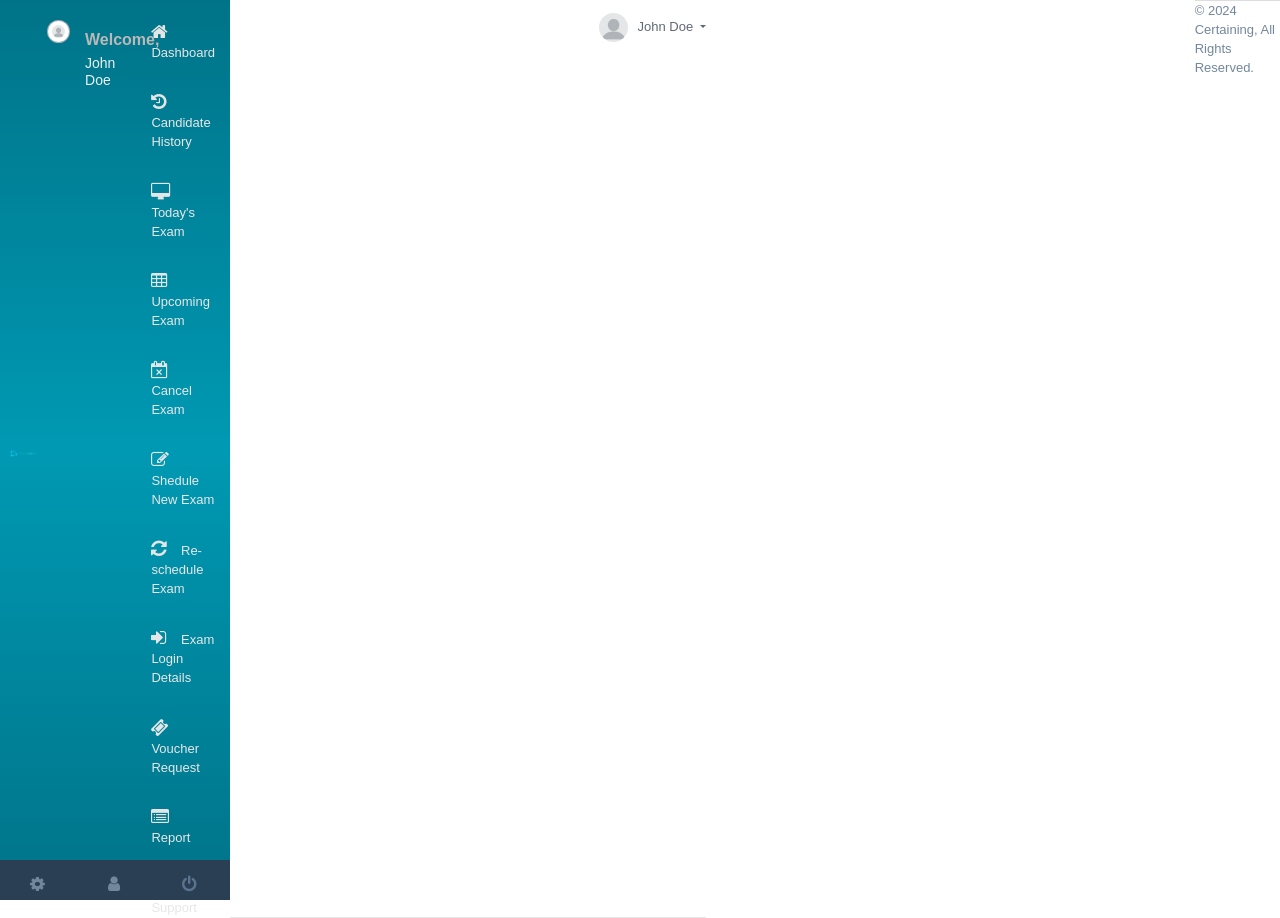
<file: index.html>
<!DOCTYPE html>
<html lang="en">
<head>
    <meta http-equiv="Content-Type" content="text/html; charset=UTF-8">
    <!-- Meta, title, CSS, favicons, etc. -->
    <meta charset="utf-8">
    <meta http-equiv="X-UA-Compatible" content="IE=edge">
    <meta name="viewport" content="width=device-width, initial-scale=1">
    <link rel="icon" href="images/favicon.ico" type="image/ico" />

    <title>Dashboard Central Panel</title>

    <!-- Bootstrap CSS -->
    <link rel="stylesheet" href="https://stackpath.bootstrapcdn.com/bootstrap/4.3.1/css/bootstrap.min.css" integrity="sha384-ggOyR0iXCbMQv3Xipma34MD+dH/1fQ784/j6cY/iJTQUOhcWr7x9JvoRxT2MZw1T" crossorigin="anonymous">
    <!-- Font Awesome -->
    <link href="https://maxcdn.bootstrapcdn.com/font-awesome/4.6.3/css/font-awesome.min.css" rel="stylesheet" integrity="sha384-T8Gy5hrqNKT+hzMclPo118YTQO6cYprQmhrYwIiQ/3axmI1hQomh7Ud2hPOy8SP1" crossorigin="anonymous">

    <!-- <link href="/vendors/font-awesome/css/font-awesome.min.css" rel="stylesheet"> -->
    <!-- NProgress -->
    <!-- <link href="../vendors/nprogress/nprogress.css" rel="stylesheet"> -->
    <!-- iCheck -->
    <!-- <link href="../vendors/iCheck/skins/flat/green.css" rel="stylesheet"> -->
    <!-- bootstrap-progressbar -->
    <!-- <link href="../vendors/bootstrap-progressbar/css/bootstrap-progressbar-3.3.4.min.css" rel="stylesheet"> -->
    <!-- JQVMap -->
    <!-- <link href="../vendors/jqvmap/dist/jqvmap.min.css" rel="stylesheet"/> -->
    <!-- bootstrap-daterangepicker -->
    <!-- <link href="../vendors/bootstrap-daterangepicker/daterangepicker.css" rel="stylesheet"> -->
    <!-- Custom Theme Style -->
    <!-- <link href="/build/css/custom.min.css" rel="stylesheet"> -->
    <!-- <link rel="stylesheet" href="/scss/custom.scss"> -->
    <!-- <link rel="stylesheet" href="/build/css/123.css"> -->
    <link rel="stylesheet" href="/asset/css/1234.css">
    <!-- <link rel="stylesheet" href="/build/css/custom.min.css"> -->
</head>

<body class="nav-md">
    <div class="container body">
        <div class="main_container">
            <div class="col-md-3 left_col">
                <div class="left_col scroll-view">
                    <div class="navbar nav_title" style="border: 0;">
                        <a href="index.html" class="site_title"><img src="/asset/img/Logo1 (2).png" width="90%" alt="" srcset=""> </a>
                    </div>

                    <div class="clearfix"></div>


                    <div class="profile clearfix">
                        <div class="profile_pic">
                            <img src="/asset/img/profile.webp" alt="..." class="img-circle profile_img">
                        </div>
                        <div class="profile_info">
                            <span>Welcome,</span>
                            <h2>John Doe</h2>
                        </div>
                    </div>
                    <br />
                    <div id="sidebar-menu" class="main_menu_side hidden-print main_menu">
                        <div class="menu_section">
                            <!-- <h3>General</h3> -->
                            <ul class="nav side-menu">
                                <li>
                                    <a href="/dashboard.html">
                                        <i class="fa fa-home"></i> Dashboard
                                    </a>
                                    <!-- <ul class="nav child_menu">
                                      <li><a href="index.html">Dashboard</a></li>
                                      <li><a href="index2.html">Dashboard2</a></li>
                                      <li><a href="index3.html">Dashboard3</a></li>
                                    </ul> -->
                                </li>
                                <li>
                                    <a href="/candidate-history.html">
                                        <i class="fa fa-history" aria-hidden="true"></i>
                                        Candidate History
                                    </a>
                                    <!-- <ul class="nav child_menu">
                                      <li><a href="form.html">General Form</a></li>
                                      <li><a href="form_advanced.html">Advanced Components</a></li>
                                      <li><a href="form_validation.html">Form Validation</a></li>
                                      <li><a href="form_wizards.html">Form Wizard</a></li>
                                      <li><a href="form_upload.html">Form Upload</a></li>
                                      <li><a href="form_buttons.html">Form Buttons</a></li>
                                    </ul> -->
                                </li>
                                <li>
                                    <a href="today-exam.html"><i class="fa fa-desktop"></i> Today's Exam </a>
                                </li>
                                <li>
                                    <a href="upcoming-exam.html"><i class="fa fa-table"></i> Upcoming Exam </a>
                                    <!-- <ul class="nav child_menu">
                                      <li><a href="tables.html">Tables</a></li>
                                      <li><a href="tables_dynamic.html">Table Dynamic</a></li>
                                    </ul> -->
                                </li>
                                <li>
                                    <a href="cancel-exam.html">
                                        <i class="fa fa-calendar-times-o" aria-hidden="true"></i> Cancel Exam
                                    </a>

                                </li>
                                <li>
                                    <a href="#">
                                        <i class="fa fa-edit"></i> Shedule New Exam
                                    </a>

                                </li>
                                <li>
                                    <a href="/reschedule-exam.html">
                                        <i class="fa fa-refresh" aria-hidden="true"></i> Re-schedule Exam
                                    </a>

                                </li>
                                <li>
                                    <a href="#">
                                        <i class="fa fa-sign-in" aria-hidden="true"></i> Exam Login Details
                                    </a>

                                </li>
                                <li>
                                    <a href="#">
                                        <i class="fa fa-ticket" aria-hidden="true"></i> Voucher Request
                                    </a>

                                </li>
                                <li>
                                    <a href="#">
                                        <i class="fa fa-list-alt" aria-hidden="true"></i> Report
                                    </a>

                                </li>
                                <li>
                                    <a href="#">
                                        <i class="fa fa-phone" aria-hidden="true"></i>
                                        Support
                                    </a>

                                </li>
                                <li>
                                    <a href="#">
                                        <i class="fa fa-check" aria-hidden="true"></i> Seat Availability
                                    </a>

                                </li>
                            </ul>
                        </div>

                    </div>



                    <div class="sidebar-footer hidden-small">
                        <a data-toggle="tooltip" data-placement="top" title="Settings">
                            <i class="fa fa-cog" aria-hidden="true"></i>
                        </a>
                        <a data-toggle="tooltip" data-placement="top" title="FullScreen">
                            <i class="fa fa-user" aria-hidden="true"></i>
                        </a>
                        <!-- <a data-toggle="tooltip" data-placement="top" title="Lock">
                          <span class="glyphicon glyphicon-eye-close" aria-hidden="true"></span>
                        </a> -->
                        <a data-toggle="tooltip" data-placement="top" title="Logout" href="login.html">
                            <i class="fa fa-power-off" aria-hidden="true"></i>
                        </a>
                    </div>

                </div>
            </div>
            <div class="top_nav">
                <div class="nav_menu">
                    <div class="nav toggle">
                        <a id="menu_toggle"><i class="fa fa-bars"></i></a>
                    </div>
                    <nav class="nav navbar-nav">
                        <ul class=" navbar-right">
                            <li class="nav-item dropdown open" style="padding-left: 15px;">
                                <a href="javascript:;" class="user-profile dropdown-toggle" aria-haspopup="true" id="navbarDropdown" data-toggle="dropdown" aria-expanded="false">
                                    <img src="/asset/img/profile.webp" alt="">John Doe
                                </a>


                                <!----yaha tak katam hoo gya--->
                                <div class="dropdown-menu dropdown-usermenu pull-right" aria-labelledby="navbarDropdown">
                                    <a class="dropdown-item" href="javascript:;"> Profile</a>
                                    <!-- <a class="dropdown-item"  href="javascript:;">
                                      <span class="badge bg-red pull-right">50%</span>
                                      <span>Settings</span>
                                    </a> -->
                                    <a class="dropdown-item" href="javascript:;">Support</a>
                                    <a class="dropdown-item" href="login.html"><i class="fa fa-sign-out pull-right"></i> Log Out</a>
                                </div>
                            </li>


                        </ul>
                    </nav>
                </div>
            </div>



            <div class="right_col" role="main" style="min-height: 102vh;">
            </div>
            <!-- /page content -->
            <!-- footer content -->
            <footer>
                <div class="pull-right">
                    © 2024 Certaining, All Rights Reserved.
                </div>
                <div class="clearfix"></div>
            </footer>
            <!-- /footer content -->
        </div>
    </div>

    <!-- jQuery -->
    <!-- <script src="/vendors/jquery/dist/jquery.min.js"></script> -->
    <script src="https://cdn.jsdelivr.net/npm/jquery@3/dist/jquery.min.js"></script>
    <!-- Bootstrap -->
    <!-- <script src="/vendors/bootstrap/dist/js/bootstrap.bundle.min.js"></script> -->
    <script src="https://cdn.jsdelivr.net/npm/bootstrap@4/dist/js/bootstrap.bundle.min.js"></script>

    <!-- Custom Theme Scripts -->
    <!-- <script src="/build/js/custom.min.js"></script> -->

    <script src="/asset/js/my.js"></script>

</body>
</html>
</file>
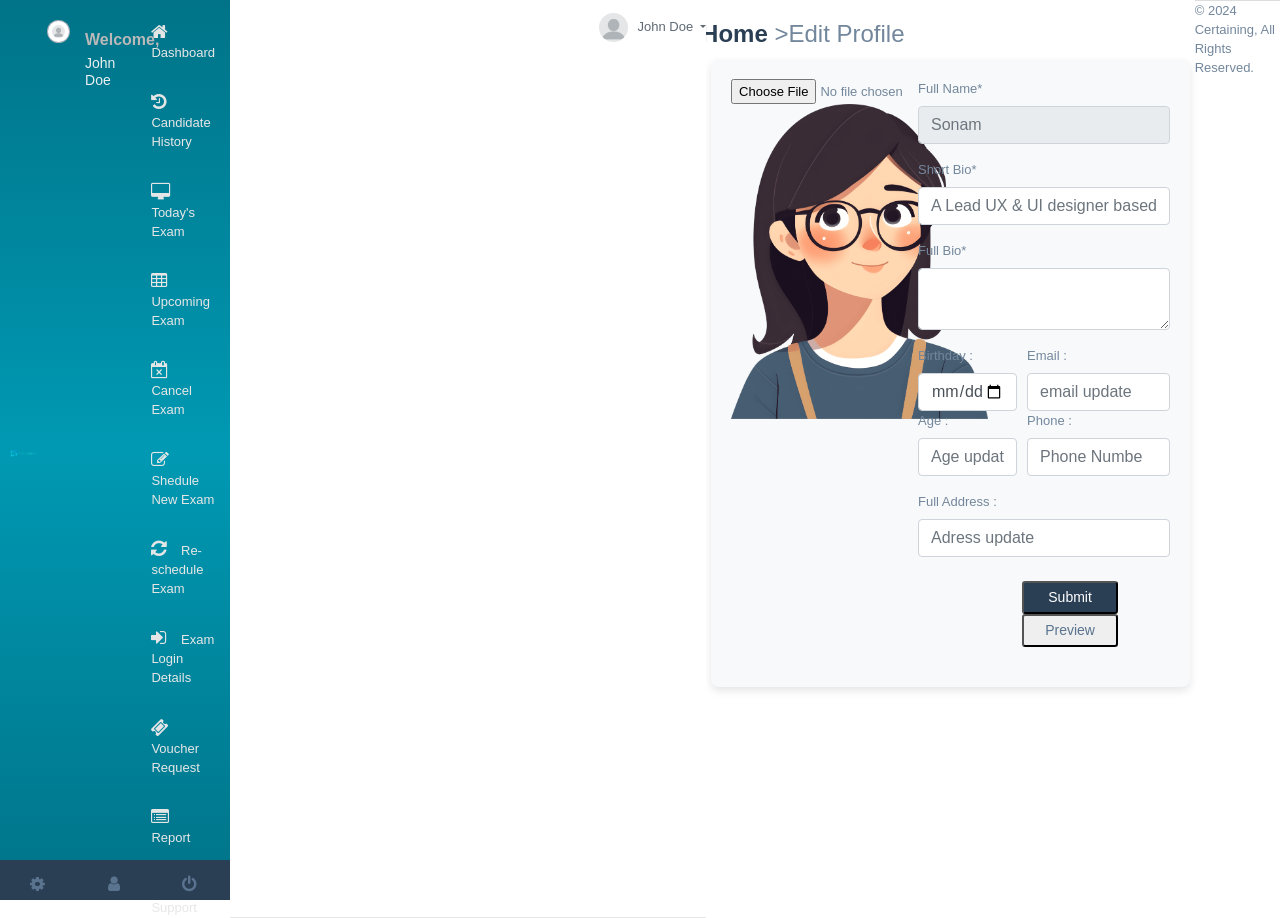
<file: edit-profile.html>
<!DOCTYPE html>
<html lang="en">
  <head>
    <meta http-equiv="Content-Type" content="text/html; charset=UTF-8">
    <!-- Meta, title, CSS, favicons, etc. -->
    <meta charset="utf-8">
    <meta http-equiv="X-UA-Compatible" content="IE=edge">
    <meta name="viewport" content="width=device-width, initial-scale=1">
	<link rel="icon" href="images/favicon.ico" type="image/ico" />

    <title>Dashboard Central Panel</title>

     <!-- Bootstrap CSS -->
     <link rel="stylesheet" href="https://stackpath.bootstrapcdn.com/bootstrap/4.3.1/css/bootstrap.min.css" integrity="sha384-ggOyR0iXCbMQv3Xipma34MD+dH/1fQ784/j6cY/iJTQUOhcWr7x9JvoRxT2MZw1T" crossorigin="anonymous">
    <!-- Font Awesome -->
    <link href="https://maxcdn.bootstrapcdn.com/font-awesome/4.6.3/css/font-awesome.min.css" rel="stylesheet" integrity="sha384-T8Gy5hrqNKT+hzMclPo118YTQO6cYprQmhrYwIiQ/3axmI1hQomh7Ud2hPOy8SP1" crossorigin="anonymous">
   
    <!-- <link href="/vendors/font-awesome/css/font-awesome.min.css" rel="stylesheet"> -->
    <!-- NProgress -->
    <!-- <link href="../vendors/nprogress/nprogress.css" rel="stylesheet"> -->
    <!-- iCheck -->
    <!-- <link href="../vendors/iCheck/skins/flat/green.css" rel="stylesheet"> -->
	
    <!-- bootstrap-progressbar -->
    <!-- <link href="../vendors/bootstrap-progressbar/css/bootstrap-progressbar-3.3.4.min.css" rel="stylesheet"> -->
    <!-- JQVMap -->
    <!-- <link href="../vendors/jqvmap/dist/jqvmap.min.css" rel="stylesheet"/> -->
    <!-- bootstrap-daterangepicker -->
    <!-- <link href="../vendors/bootstrap-daterangepicker/daterangepicker.css" rel="stylesheet"> -->

    <!-- Custom Theme Style -->
    <!-- <link href="/build/css/custom.min.css" rel="stylesheet"> -->
   
    <!-- <link rel="stylesheet" href="/scss/custom.scss"> -->
    <!-- <link rel="stylesheet" href="/build/css/123.css"> -->
    <link rel="stylesheet" href="/asset/css/1234.css">
    <!-- <link rel="stylesheet" href="/build/css/custom.min.css"> -->
  </head>

  <body class="nav-md">
    <div class="container body">
      <div class="main_container">
        <div class="col-md-3 left_col">
          <div class="left_col scroll-view">
            <div class="navbar nav_title" style="border: 0;">
              <a href="index.html" class="site_title"><img src="/asset/img/Logo1 (2).png" width="90%" alt="" srcset=""> </a>
            </div>

            <div class="clearfix"></div>

           
            <div class="profile clearfix">
              <div class="profile_pic">
                <img src="/asset/img/profile.webp" alt="..." class="img-circle profile_img">
              </div>
              <div class="profile_info">
                <span>Welcome,</span>
                <h2>John Doe</h2>
              </div>
            </div>       
            <br/>          
            <div id="sidebar-menu" class="main_menu_side hidden-print main_menu">
              <div class="menu_section">
                <!-- <h3>General</h3> -->
                <ul class="nav side-menu">
                  <li>
                    <a href="/index.html"><i class="fa fa-home"></i> Dashboard 
                      </a>
                   
                  </li>
                  <li><a href="/candidate-history.html">
                    <i class="fa fa-history" aria-hidden="true"></i>
                     Candidate History </a>
                   
                  </li>
                  <li><a href="/today-exam.html"><i class="fa fa-desktop"></i> Today's Exam </a>
                  
                  </li>
                  <li><a href="/upcoming-exam.html"><i class="fa fa-table"></i> Upcoming Exam </a>
                  
                  </li>
                  <li>
                    <a href="/cancel-exam.html">
                      <i class="fa fa-calendar-times-o" aria-hidden="true"></i> Cancel Exam </a>
                    
                  </li>
                  <li>
                    <a href="sechdule-new-exam.html">
                      <i class="fa fa-edit"></i> Shedule New Exam </a>
                    
                  </li>
                  <li>
                    <a href="/reschedule-exam.html">
                      <i class="fa fa-refresh" aria-hidden="true"></i> Re-schedule Exam </a>
                    
                  </li>
                  <li>
                    <a href="exam-login-details.html">
                      <i class="fa fa-sign-in" aria-hidden="true"></i> Exam Login Details </a>
                    
                  </li>
                  <li>
                    <a href="voucher-request.html">
                      <i class="fa fa-ticket" aria-hidden="true"></i> Voucher Request </a>
                    
                  </li>
                  <li>
                    <a href="report.html">
                      <i class="fa fa-list-alt" aria-hidden="true"></i> Report </a>
                    
                  </li>
                  <li>
                    <a href="https://certaining.org/contact-us">
                      <i class="fa fa-phone" aria-hidden="true"></i>
                       Support </a>
                    
                  </li>
                  <li>
                    <a href="javascript:void(0);" class="toggle-menu">
                      <i class="fa fa-check" aria-hidden="true"></i> Seat Availability <span class="fa fa-chevron-down"></span>
                     </a>
                    <ul class="nav child_menu" style="display: none;">
                      <li>
                        <a href="javascript:void(0);" class="toggle-menu">
                          1. Seat Management <span class="fa fa-chevron-down"></span>
                        </a>
                        <ul class="nav child_menu" style="display: none;">
                          <li class="sub_menu"><a href="add-seat.html">1.1 Add Seat</a></li>
                          <li><a href="#level2_1">1.2 Manage Seats</a></li>                         
                        </ul>
                      </li>
                      <li>
                        <a href="javascript:void(0);" class="toggle-menu">
                          2. Operational Hours <span class="fa fa-chevron-down"></span>
                        </a>
                        <ul class="nav child_menu" style="display: none;">
                          <li class="sub_menu"><a href="level2.html">2.1 Add Operational Hours</a></li>
                          <li><a href="#level2_1">2.2 Manage Hours</a></li>                         
                        </ul>
                      </li>
                    </ul>
                  </li>                  
                </ul>
              </div>
           
            </div>
          
          <script>
             document.querySelectorAll('.toggle-menu').forEach(function (menu) {
        menu.addEventListener('click', function (event) {
        // Find the nearest child menu
        var childMenu = this.nextElementSibling;
        
        // Toggle the display property
        if (childMenu && childMenu.classList.contains('child_menu')) {
            if (childMenu.style.display === 'block') {
                childMenu.style.display = 'none';
            } else {
                childMenu.style.display = 'block';
                      }
                  }
              });
          });
          </script>
          

        
            <div class="sidebar-footer hidden-small">
              <a data-toggle="tooltip" data-placement="top" title="Edit-Profile" href="/edit-profile.html">
                <i class="fa fa-cog" aria-hidden="true"></i>
              </a>
              <a data-toggle="tooltip" data-placement="top" title="Profile" href="/profile.html">
                <i class="fa fa-user" aria-hidden="true"></i>
              </a>
              <!-- <a data-toggle="tooltip" data-placement="top" title="Lock">
                <span class="glyphicon glyphicon-eye-close" aria-hidden="true"></span>
              </a> -->
              <a data-toggle="tooltip" data-placement="top" title="Logout" href="login.html">
                <i class="fa fa-power-off" aria-hidden="true"></i>
              </a>
            </div>
          
          </div>
        </div>

 
        <div class="top_nav">
          <div class="nav_menu">
              <div class="nav toggle">
                <a id="menu_toggle"><i class="fa fa-bars"></i></a>
              </div>
              <nav class="nav navbar-nav">
              <ul class=" navbar-right">
                <li class="nav-item dropdown open" style="padding-left: 15px;">
                  <a href="javascript:;" class="user-profile dropdown-toggle" aria-haspopup="true" id="navbarDropdown" data-toggle="dropdown" aria-expanded="false">
                    <img src="/asset/img/profile.webp" alt="">John Doe
                  </a>


                  <!----yaha tak katam hoo gya--->
                  <div class="dropdown-menu dropdown-usermenu pull-right" aria-labelledby="navbarDropdown">
                    <a class="dropdown-item"  href="/profile.html"> Profile</a>
                      <!-- <a class="dropdown-item"  href="javascript:;">
                        <span class="badge bg-red pull-right">50%</span>
                        <span>Settings</span>
                      </a> -->
                  <a class="dropdown-item"  href="https://certaining.org/contact-us">Support</a>
                    <a class="dropdown-item"  href="login.html"><i class="fa fa-sign-out pull-right"></i> Log Out</a>
                  </div>
                </li>                
              </ul>
            </nav>
          </div>
        </div>     
        <div class="right_col" role="main" style="min-height: 102vh;">
            <div class="container">
                <div class="row">
                    <h2 class="header"><span >Home</span> >Edit Profile</h2>

                </div>
            </div>
            <div class="container">
                <div class="row">
                  <div class="col-lg-12 col-md-12 col-sm-12">
                    <div class="form-container">
                        <form class="form1">
                            <div class="form-row">
                                <div class="col-md-5">
                                    <input type="file" name="" id="" height="315px">
                                    <img src="/asset/img/1705557716516_avtarimgnew.png" height="315px" alt="" srcset="">
                                </div>
                                <div class="col-md-7">
                                    <div class="form-row">
                                        <div class="col-md-12 form-group">
                                            <label for="inputEmail4">Full Name*</label>
                                            <input type="text" class="form-control" name="" disabled id="" placeholder="Sonam">
                                            <!-- <h1 class="font-weight-bold" style="color: #2a3f54;">SONAM VERMA</h1>
                                            <h5 style="color: red;">A Lead UX & UI designer based in Canada  </h5>
                                            <p>Lorem ipsum dolor sit amet consectetur, adipisicing elit. Quasi quam iusto animi eius adipisci debitis libero veritatis illum nesciunt saepe, harum ullam laboriosam reprehenderit nostrum magni, ipsa nulla deserunt laborum!</p> -->
                                        </div>
                                        <div class="col-md-12 form-group">
                                            <label for="inputEmail4">Short Bio*</label>
                                            <input type="text" class="form-control" name=""  id="" placeholder="A Lead UX & UI designer based in Canada">
                                        </div>     
                                        <div class="col-md-12 form-group">
                                            <label for="inputEmail4">Full Bio*</label>
                                            <textarea name="" id="" class="form-control"></textarea>
                                            <!-- <input type="text" class="form-control" name=""  id="" placeholder="A Lead UX & UI designer based in Canada"> -->
                                        </div>                                    
                                        <div class="col-md-5 ">
                                           <div> 
                                                <label for="" class="inputEmail4">Birthday :</label>
                                                <input type="date" class="form-control" name=""  id="" placeholder="A Lead UX & UI designer based in Canada">
                                            </div>
                                            
                                        </div>
                                        <div class="col-md-7 ">
                                            <div> 
                                                <label for="" class="inputEmail4">Email :</label>
                                                <input type="email" class="form-control" name=""  id="" placeholder="email update">
                                                <!-- <span>sonuvr85@gmail.com</span> -->
                                            </div>
                                        </div>
                                        <div class="col-md-5  form-group">
                                            <div> 
                                                <label for="" class="inputEmail4">Age :</label>
                                                <input type="text" class="form-control" name=""  id="" placeholder="Age update">
                                                
                                             </div>
                                             
                                         </div>
                                         <div class="col-md-7 form-group ">
                                             <div> 
                                                <label for="" class="inputEmail4">Phone :</label>
                                                <input type="number" class="form-control" name=""  id="" placeholder="Phone Number update">
                                             </div>
                                         </div>
                                         <div class="col-md-12 form-group">
                                            <div> 
                                                <label for="" class="inputEmail4">Full Address :</label>
                                                <input type="text" class="form-control" name=""  id="" placeholder="Adress update">
                                            </div>
                                        </div>
                                        <div class="col-lg-10 col-md-10 col-sm-6 pt-2" style="text-align: end; justify-content: center;">
                                            <button type="button" action="" class="btn-sm mr-2" style="width: 6rem; background-color: #2a3f54; color: white;">Submit</button>
                                            <button type="button" class="btn-sm mr-2 reset-button" style="width: 6rem; "><a href="/profile.html">Preview</a></button>
                                        </div>
    
                                        <!-- <div class="col-md-6"> rahul</div> -->
                                    </div>
                                </div>
                                
                            </div>
                            <!-- <h3 class="fourm-title">Search Candidate Details </h3> -->
                            <!-- <div class="form-row">
                              <div class="form-group col-md-6">
                                <label for="inputEmail4">First Name*</label>
                                <input type="text" class="form-control" id="text" placeholder="Write Your First Name*">
                              </div>
                              <div class="form-group col-md-6">
                                <label for="inputPassword4">Last Name</label>
                                <input type="text" class="form-control" id="text" placeholder="Write Your Last Name">
                              </div>
                            </div>
                            <div class="form-row">
                                <div class="form-group col-md-6">
                                    <label for="inputEmail4">Email Id*</label>
                                    <input type="email" class="form-control" id="inputEmail4" placeholder="Write Your Email Id*">
                                </div>
                                <div class="form-group col-md-6">
                                    <label for="inputphone">Phone Number*</label>
                                    <input type="number" class="form-control" id="inputphone" placeholder="Write Your Phone Number*">
                                </div>
                            </div>                        -->
                            <br>
                            <!-- <button type="submit" class="btn btn-primary" style="width: 100%; border-radius: 25px;">Search</button> -->
                          </form>
                    </div>
                 
                  </div>
                </div>
            </div>
       

         
          


          
        </div>
        <!-- /page content -->

        <!-- footer content -->
        <footer>
          <div class="pull-right">
            © 2024 Certaining, All Rights Reserved.
          </div>
          <div class="clearfix"></div>
        </footer>
        <!-- /footer content -->
      </div>
    </div>

    <!-- jQuery -->
     
    <!-- <script src="/vendors/jquery/dist/jquery.min.js"></script> -->
    <script src="https://cdn.jsdelivr.net/npm/jquery@3/dist/jquery.min.js"></script>
    <!-- Bootstrap -->
    
    <!-- <script src="/vendors/bootstrap/dist/js/bootstrap.bundle.min.js"></script> -->
    <script src="https://cdn.jsdelivr.net/npm/bootstrap@4/dist/js/bootstrap.bundle.min.js"></script>
    
    <!-- Custom Theme Scripts -->
    <!-- <script src="/build/js/custom.min.js"></script> -->

    <script src="/asset/js/my.js"></script>
	
  </body>
</html>
</file>
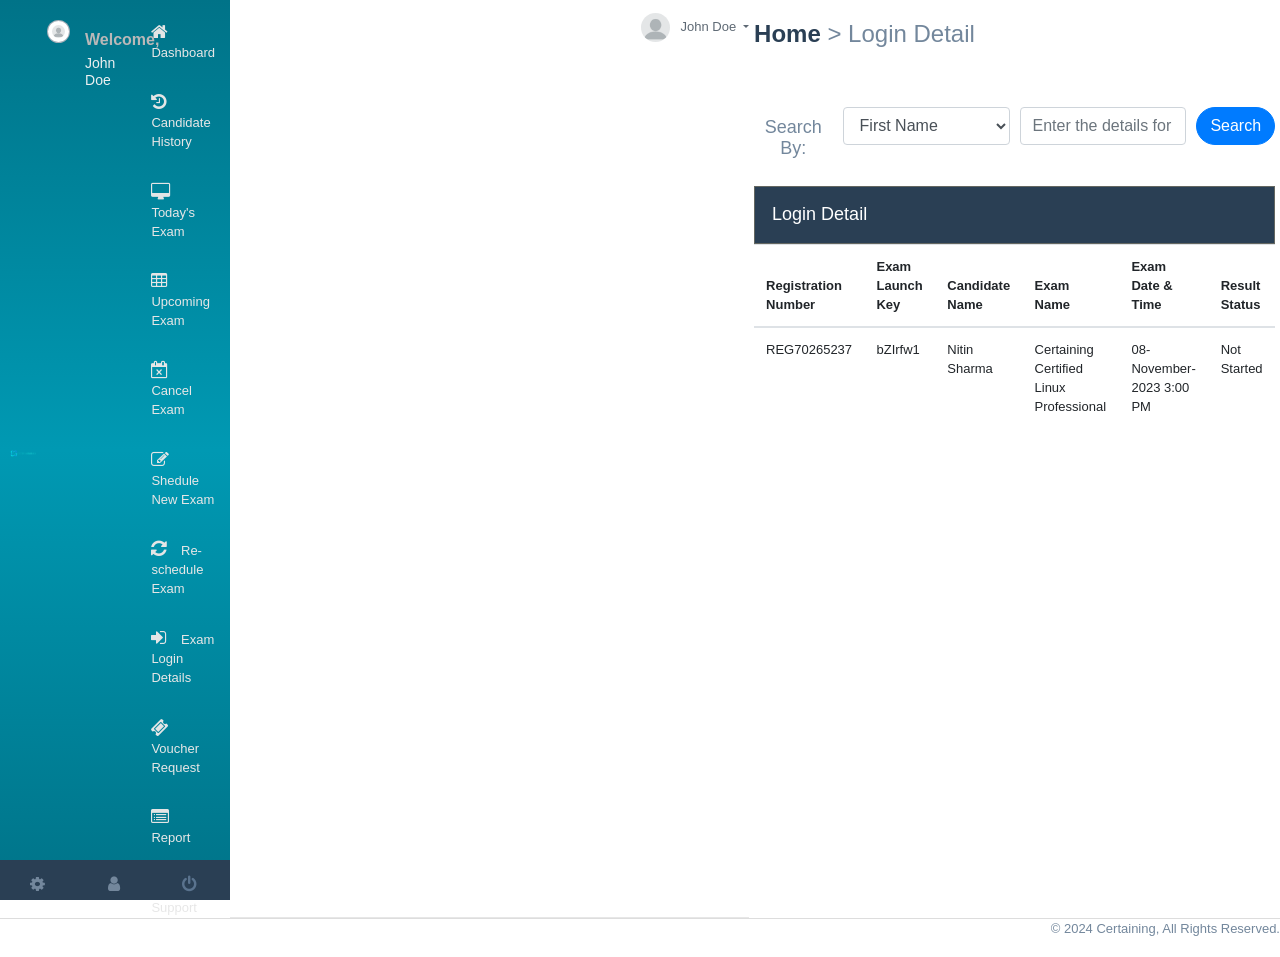
<file: exam-login-details.html>
<!DOCTYPE html>
<html lang="en">
  <head>
    <meta http-equiv="Content-Type" content="text/html; charset=UTF-8">
    <!-- Meta, title, CSS, favicons, etc. -->
    <meta charset="utf-8">
    <meta http-equiv="X-UA-Compatible" content="IE=edge">
    <meta name="viewport" content="width=device-width, initial-scale=1">
	<link rel="icon" href="images/favicon.ico" type="image/ico" />
    <meta name="viewport" content="initial-scale=1.0; user-scalable=1;">

    <title>Dashboard Central Panel</title>

     <!-- Bootstrap CSS -->
     <link rel="stylesheet" href="https://stackpath.bootstrapcdn.com/bootstrap/4.3.1/css/bootstrap.min.css" integrity="sha384-ggOyR0iXCbMQv3Xipma34MD+dH/1fQ784/j6cY/iJTQUOhcWr7x9JvoRxT2MZw1T" crossorigin="anonymous">
    <!-- Font Awesome -->
    <link href="https://maxcdn.bootstrapcdn.com/font-awesome/4.6.3/css/font-awesome.min.css" rel="stylesheet" integrity="sha384-T8Gy5hrqNKT+hzMclPo118YTQO6cYprQmhrYwIiQ/3axmI1hQomh7Ud2hPOy8SP1" crossorigin="anonymous">
   
    <!-- <link href="/vendors/font-awesome/css/font-awesome.min.css" rel="stylesheet"> -->
    <!-- NProgress -->
    <!-- <link href="../vendors/nprogress/nprogress.css" rel="stylesheet"> -->
    <!-- iCheck -->
    <!-- <link href="../vendors/iCheck/skins/flat/green.css" rel="stylesheet"> -->
	
    <!-- bootstrap-progressbar -->
    <!-- <link href="../vendors/bootstrap-progressbar/css/bootstrap-progressbar-3.3.4.min.css" rel="stylesheet"> -->
    <!-- JQVMap -->
    <!-- <link href="../vendors/jqvmap/dist/jqvmap.min.css" rel="stylesheet"/> -->
    <!-- bootstrap-daterangepicker -->
    <!-- <link href="../vendors/bootstrap-daterangepicker/daterangepicker.css" rel="stylesheet"> -->

    <!-- Custom Theme Style -->
    <!-- <link href="/build/css/custom.min.css" rel="stylesheet"> -->
   
    <!-- <link rel="stylesheet" href="/scss/custom.scss"> -->
    <!-- <link rel="stylesheet" href="/build/css/123.css"> -->
    <link rel="stylesheet" href="/asset/css/1234.css">
    <!-- <link rel="stylesheet" href="/build/css/custom.min.css"> -->
  </head>

  <body class="nav-md">
    <div class="container body">
      <div class="main_container">
        <div class="col-md-3 left_col">
          <div class="left_col scroll-view">
            <div class="navbar nav_title" style="border: 0;">
              <a href="index.html" class="site_title"><img src="/asset/img/Logo1 (2).png" width="90%" alt="" srcset=""> </a>
            </div>

            <div class="clearfix"></div>

           
            <div class="profile clearfix">
              <div class="profile_pic">
                <img src="/asset/img/profile.webp" alt="..." class="img-circle profile_img">
              </div>
              <div class="profile_info">
                <span>Welcome,</span>
                <h2>John Doe</h2>
              </div>
            </div>       
            <br/>          
            <div id="sidebar-menu" class="main_menu_side hidden-print main_menu">
              <div class="menu_section">
                <!-- <h3>General</h3> -->
                <ul class="nav side-menu">
                  <li>
                    <a href="/dashboard.html"><i class="fa fa-home"></i> Dashboard 
                      </a>
                    <!-- <ul class="nav child_menu">
                      <li><a href="index.html">Dashboard</a></li>
                      <li><a href="index2.html">Dashboard2</a></li>
                      <li><a href="index3.html">Dashboard3</a></li>
                    </ul> -->
                  </li>
                  <li><a href="/candidate-history.html">
                    <i class="fa fa-history" aria-hidden="true"></i>
                     Candidate History </a>
                    <!-- <ul class="nav child_menu">
                      <li><a href="form.html">General Form</a></li>
                      <li><a href="form_advanced.html">Advanced Components</a></li>
                      <li><a href="form_validation.html">Form Validation</a></li>
                      <li><a href="form_wizards.html">Form Wizard</a></li>
                      <li><a href="form_upload.html">Form Upload</a></li>
                      <li><a href="form_buttons.html">Form Buttons</a></li>
                    </ul> -->
                  </li>
                  <li><a href="/today-exam.html"><i class="fa fa-desktop"></i> Today's Exam </a>
                    <!-- <ul class="nav child_menu">
                      <li><a href="general_elements.html">General Elements</a></li>
                      <li><a href="media_gallery.html">Media Gallery</a></li>
                      <li><a href="typography.html">Typography</a></li>
                      <li><a href="icons.html">Icons</a></li>
                      <li><a href="glyphicons.html">Glyphicons</a></li>
                      <li><a href="widgets.html">Widgets</a></li>
                      <li><a href="invoice.html">Invoice</a></li>
                      <li><a href="inbox.html">Inbox</a></li>
                      <li><a href="calendar.html">Calendar</a></li>
                    </ul> -->
                  </li>
                  <li><a href="/upcoming-exam.html"><i class="fa fa-table"></i> Upcoming Exam </a>
                    <!-- <ul class="nav child_menu">
                      <li><a href="tables.html">Tables</a></li>
                      <li><a href="tables_dynamic.html">Table Dynamic</a></li>
                    </ul> -->
                  </li>
                  <li>
                    <a href="/cancel-exam.html">
                      <i class="fa fa-calendar-times-o" aria-hidden="true"></i> Cancel Exam </a>
                    
                  </li>
                  <li>
                    <a href="#">
                      <i class="fa fa-edit"></i> Shedule New Exam </a>
                    
                  </li>
                  <li>
                    <a href="/reschedule-exam.html">
                      <i class="fa fa-refresh" aria-hidden="true"></i> Re-schedule Exam </a>
                    
                  </li>
                  <li>
                    <a href="#">
                      <i class="fa fa-sign-in" aria-hidden="true"></i> Exam Login Details </a>
                    
                  </li>
                  <li>
                    <a href="#">
                      <i class="fa fa-ticket" aria-hidden="true"></i> Voucher Request </a>
                    
                  </li>
                  <li>
                    <a href="#">
                      <i class="fa fa-list-alt" aria-hidden="true"></i> Report </a>
                    
                  </li>
                  <li>
                    <a href="#">
                      <i class="fa fa-phone" aria-hidden="true"></i>
                       Support </a>
                    
                  </li>
                  <li>
                    <a href="#">
                      <i class="fa fa-check" aria-hidden="true"></i> Seat Availability </a>
                    
                  </li>
                </ul>
              </div>
           
            </div>
          

        
            <div class="sidebar-footer hidden-small">
              <a data-toggle="tooltip" data-placement="top" title="Settings">
                <i class="fa fa-cog" aria-hidden="true"></i>
              </a>
              <a data-toggle="tooltip" data-placement="top" title="FullScreen">
                <i class="fa fa-user" aria-hidden="true"></i>
              </a>
              <!-- <a data-toggle="tooltip" data-placement="top" title="Lock">
                <span class="glyphicon glyphicon-eye-close" aria-hidden="true"></span>
              </a> -->
              <a data-toggle="tooltip" data-placement="top" title="Logout" href="login.html">
                <i class="fa fa-power-off" aria-hidden="true"></i>
              </a>
            </div>
          
          </div>
        </div>

 
        <div class="top_nav">
          <div class="nav_menu">
              <div class="nav toggle">
                <a id="menu_toggle"><i class="fa fa-bars"></i></a>
              </div>
              <nav class="nav navbar-nav">
              <ul class=" navbar-right">
                <li class="nav-item dropdown open" style="padding-left: 15px;">
                  <a href="javascript:;" class="user-profile dropdown-toggle" aria-haspopup="true" id="navbarDropdown" data-toggle="dropdown" aria-expanded="false">
                    <img src="/asset/img/profile.webp" alt="">John Doe
                  </a>


                  <!----yaha tak katam hoo gya--->
                  <div class="dropdown-menu dropdown-usermenu pull-right" aria-labelledby="navbarDropdown">
                    <a class="dropdown-item"  href="javascript:;"> Profile</a>
                      <!-- <a class="dropdown-item"  href="javascript:;">
                        <span class="badge bg-red pull-right">50%</span>
                        <span>Settings</span>
                      </a> -->
                  <a class="dropdown-item"  href="javascript:;">Support</a>
                    <a class="dropdown-item"  href="login.html"><i class="fa fa-sign-out pull-right"></i> Log Out</a>
                  </div>
                </li>

                
              </ul>
            </nav>
          </div>
        </div>
       

        
        <div class="right_col" role="main" style="min-height: 102vh;">
            <div class="container">
                <div class="row">
                    <h2 class="header" style="margin-left: 10px;">
                        <span >Home</span> > Login Detail
                    </h2>

                </div>
            </div>
            <div class="container">
                <div class="row">
                  <div class="col-lg-12 col-md-12 col-sm-12">
                    <div class="form-container" style="min-height: 0 !important; display: block;">
                        <form  class="pt-5">                                                       
                            <div class="form-row">
                                <div class="form-group col-md-2">
                                    <h3 class="fourm-title">Search By: </h3>
                                </div>
                              <div class="form-group col-md-4">                              
                               
                                    <select class="form-control" id="exampleFormControlSelect1">
                                    <option value="1">First Name</option>
                                    <option value="2">Last Name</option>
                                    <option value="3">Registrater Name</option>
                                    <option value="4">Candidate ID</option>
                                    <option value="5">Mobile Number</option>
                                    <option value="6">Email Id</option>
                                    </select>
                              </div>
                              <div class="form-group col-md-4">
                               
                                <input type="text" class="form-control" id="text" placeholder="Enter the details for the selected field">
                              </div>
                              <div class="form-group col-md-2">
                                <button type="submit" class="btn btn-primary" style="width: 100%; border-radius: 25px;">Search</button>
                              </div>
                            </div>                        
                          </form>
                          
                         
                    </div>
                 
                  </div>
                  <div class="col-lg-12 col-md-12 col-sm-12">
                    <div class="header pt-3 pb-2" style=" border: 1px solid #646761; background-color: #2a3f54; color: white; ">
                        <h4 style="color: white; font-size: 18px; padding: 1px 17px;"> Login Detail</h4>
                      </div>
                  </div>
                  <div class="col-lg-12 col-md-12 col-sm-6">
                    <div class="table-responsive">
                        <table class="table">
                            <thead>
                              <tr>
                                <th scope="col">Registration Number	</th>
                                <th scope="col">Exam Launch Key		</th>
                                <th scope="col">Candidate Name	</th>
                                <th scope="col">Exam Name</th>
                                <th scope="col">Exam Date & Time</th>
                                <th scope="col">Result Status	</th>
                              </tr>
                            </thead>
                            <tbody>
                              <tr>                                
                                <td scope="row">REG70265237</td>
                                <td>bZIrfw1	</td>
                                <td>Nitin Sharma</td>
                                <td>Certaining Certified Linux Professional	</td>
                                <td>08-November-2023 3:00 PM	</td>
                                <td>Not Started</td>
                               
                              </tr>
                             
                             
                            </tbody>
                          </table>
                    </div>
                  </div>
                    
                  </div>
                </div>
            </div>
       

         
          


          
        </div>
        <!-- /page content -->

        <!-- footer content -->
        <footer>
          <div class="pull-right">
            © 2024 Certaining, All Rights Reserved.
          </div>
          <div class="clearfix"></div>
        </footer>
        <!-- /footer content -->
      </div>
    </div>

    <!-- jQuery -->
     
    <!-- <script src="/vendors/jquery/dist/jquery.min.js"></script> -->
    <script src="https://cdn.jsdelivr.net/npm/jquery@3/dist/jquery.min.js"></script>
    <!-- Bootstrap -->
    
    <!-- <script src="/vendors/bootstrap/dist/js/bootstrap.bundle.min.js"></script> -->
    <script src="https://cdn.jsdelivr.net/npm/bootstrap@4/dist/js/bootstrap.bundle.min.js"></script>
    
    <!-- Custom Theme Scripts -->
    <!-- <script src="/build/js/custom.min.js"></script> -->

    <script src="/asset/js/my.js"></script>
	
  </body>
</html>
</file>
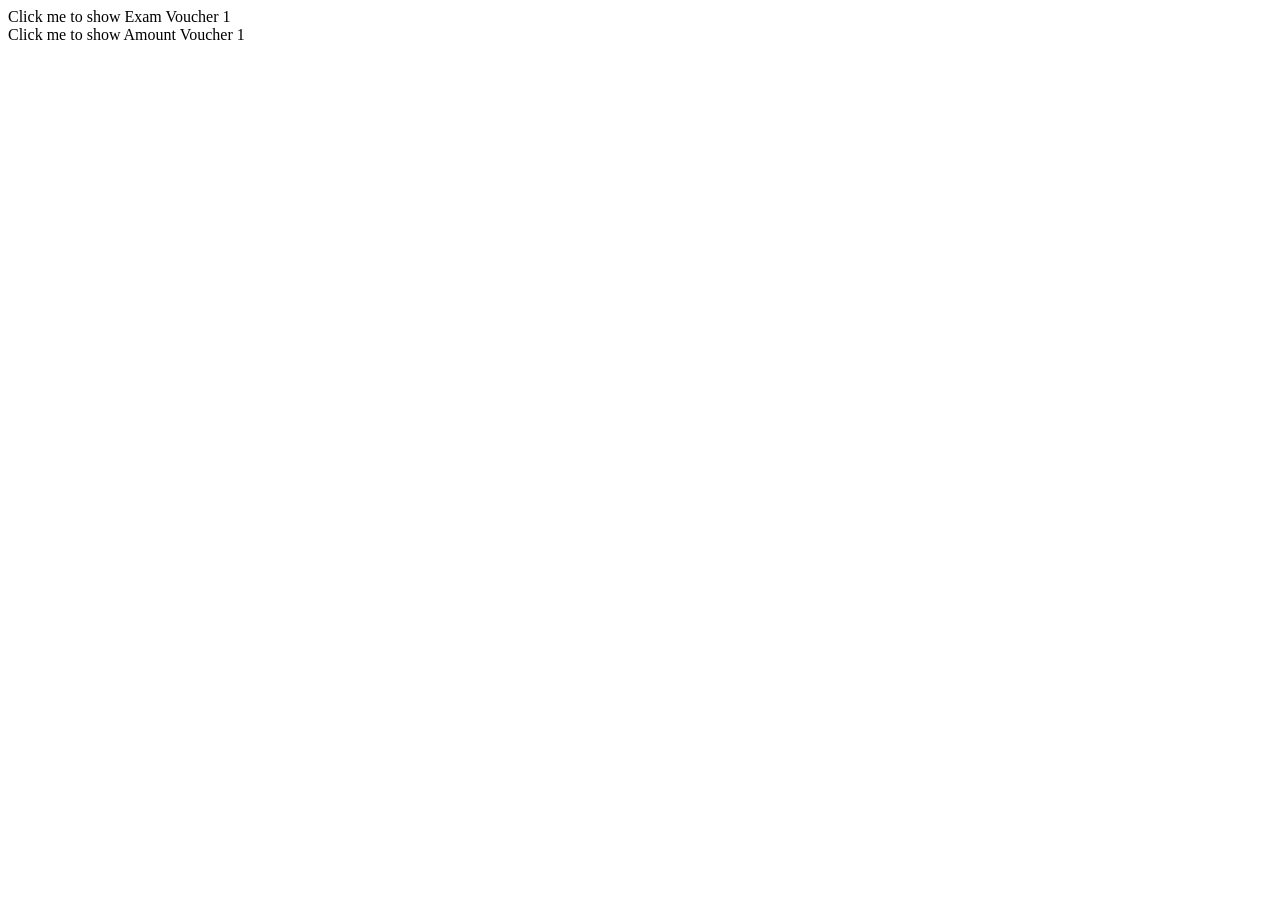
<file: trail.html>
<!DOCTYPE html>
<html lang="en">
<head>
    <meta charset="UTF-8">
    <meta name="viewport" content="width=device-width, initial-scale=1.0">
    <title>Document</title>
</head>
<body>
    <div class="examvoucher">Click me to show Exam Voucher 1</div>
<div class="examvoucher1" style="display:none;">This is Exam Voucher 1</div>

<div class="amountvoucher">Click me to show Amount Voucher 1</div>
<div class="amountvoucher1" style="display:none;">This is Amount Voucher 1</div>

<script>
    document.addEventListener("DOMContentLoaded", function() {
    // Get the elements for examvoucher and examvoucher1
    var examVoucher = document.querySelector('.examvoucher');
    var examVoucher1 = document.querySelector('.examvoucher1');
    
    // Add click event for examvoucher
    examVoucher.addEventListener('click', function() {
        if (examVoucher1.style.display === "none") {
            examVoucher1.style.display = "block"; // Show div
        } else {
            examVoucher1.style.display = "none";  // Hide div
        }
    });

    // Get the elements for amountvoucher and amountvoucher1
    var amountVoucher = document.querySelector('.amountvoucher');
    var amountVoucher1 = document.querySelector('.amountvoucher1');

    // Add click event for amountvoucher
    amountVoucher.addEventListener('click', function() {
        if (amountVoucher1.style.display === "none") {
            amountVoucher1.style.display = "block"; // Show div
        } else {
            amountVoucher1.style.display = "none";  // Hide div
        }
    });
});

</script>
</body>
</html>
</file>
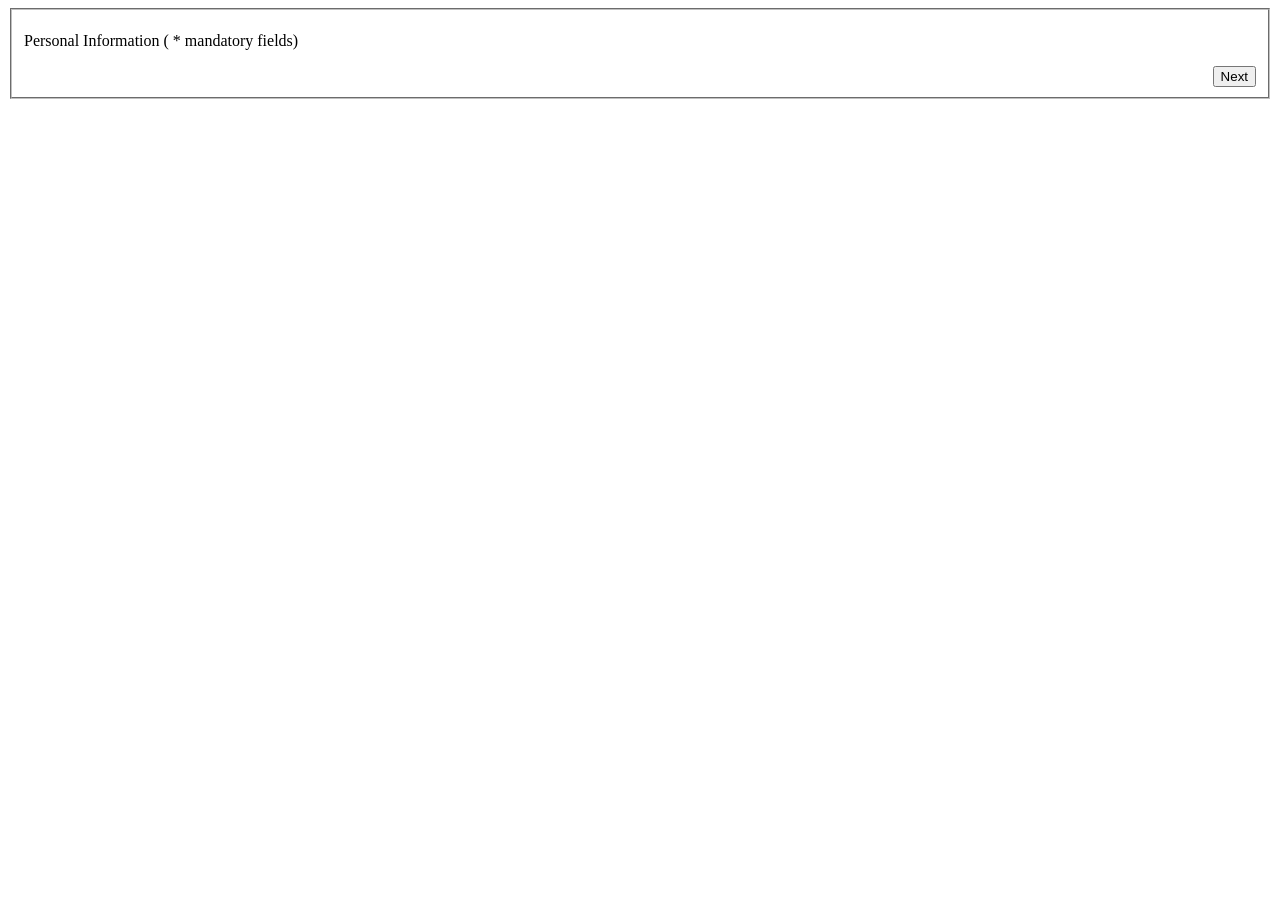
<file: trial.html>
<!DOCTYPE html>
<html lang="en">
<head>
    <meta charset="UTF-8">
    <meta name="viewport" content="width=device-width, initial-scale=1.0">
    <title>Document</title>
</head>
<body>
    <fieldset class="provide-details">
        <div class="form-row">
          <div class="col-lg-12 col-md-12 col-sm-12">
            <p>Personal Information ( * mandatory fields)</p>
          </div>
                 
          <div class="col-md-12">
            <!-- <button type="button" class="prev-btn" style="float: inline-end;">Previous</button> -->
            <button type="button" class="next-btn" style="float: inline-end;" >Next</button>
          </div>
          
        </div>
      </fieldset>                    
      <fieldset class="fill-exam" style="display:none;">
        <div class="form-row">
          <div class="col-lg-12 col-md-12 col-sm-12">
            <p>Exam Information ( * mandatory fields)</p>
          </div>
          
          <div class="col-md-12" style="float: inline-end;">
            <button type="button" class="next-btn" style="float: inline-end;" >Next</button>
            <button  type="button" class="prev-btn">Previous</button>
          </div>
          
          <!-- <button  type="button" class="prev-btn">Previous</button> -->
          
        </div>
      </fieldset>
      <fieldset class="review-details" style="display: none;">
        <div class="form-row">
          <div class="col-lg-12 col-md-12 col-sm-12">
            <p>Review Details ( * mandatory fields)</p>
          </div>
          
          <div class="col-md-12" style="float: inline-end;">
            <button type="button" class="next-btn" style="float: inline-end;" >Next</button>
            <button  type="button" class="prev-btn">Previous</button>
          </div>
          
          <!-- <button  type="button" class="prev-btn">Previous</button> -->
          
        </div>
      </fieldset>
      <fieldset class="payment" style="display: none;">
        <div class="form-row">
          <div class="col-lg-12 col-md-12 col-sm-12">
            <p>payment ( * mandatory fields)</p>
          </div>     
          <div class="col-md-12" style="float: inline-end;">
            <button type="button" class="next-btn" style="float: inline-end;" >Next</button>
            <button  type="button" class="prev-btn">Previous</button>
          </div>
          
          <!-- <button  type="button" class="prev-btn">Previous</button> -->
          
        </div>
      </fieldset>
      <script>
        // Function to show the current fieldset and hide others
        function showFieldset(current, next) {
          document.querySelector(current).style.display = 'none';
          document.querySelector(next).style.display = 'block';
        }
      
        // Add event listeners to Next buttons
        const nextButtons = document.querySelectorAll('.next-btn');
        nextButtons.forEach((button, index) => {
          button.addEventListener('click', function() {
            const fieldsets = ['.provide-details', '.fill-exam', '.review-details', '.payment'];
            if (index < fieldsets.length - 1) {
              showFieldset(fieldsets[index], fieldsets[index + 1]);
            }
          });
        });
      
        // Add event listeners to Previous buttons
        const prevButtons = document.querySelectorAll('.prev-btn');
        prevButtons.forEach((button, index) => {
          button.addEventListener('click', function() {
            const fieldsets = ['.provide-details', '.fill-exam', '.review-details', '.payment'];
            if (index >= 0) {
              showFieldset(fieldsets[index + 1], fieldsets[index]);
            }
          });
        });
      </script>

</body>
</html>
</file>
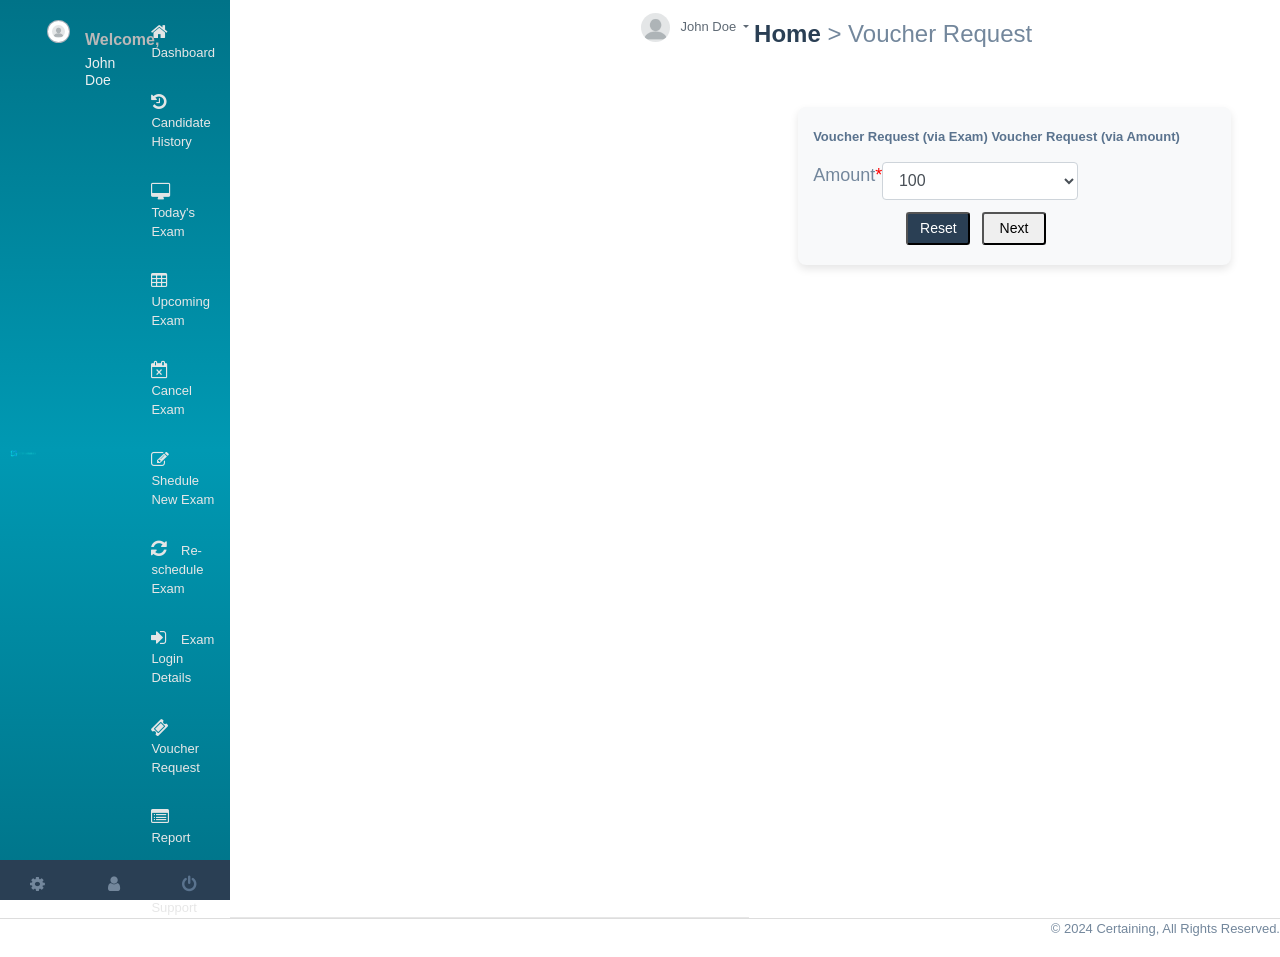
<file: voucher-request-amount.html>
<!DOCTYPE html>
<html lang="en">
  <head>
    <meta http-equiv="Content-Type" content="text/html; charset=UTF-8">
    <!-- Meta, title, CSS, favicons, etc. -->
    <meta charset="utf-8">
    <meta http-equiv="X-UA-Compatible" content="IE=edge">
    <meta name="viewport" content="width=device-width, initial-scale=1">
	<link rel="icon" href="images/favicon.ico" type="image/ico" />
    <meta name="viewport" content="initial-scale=1.0; user-scalable=1;">

    <title>Dashboard Central Panel</title>

     <!-- Bootstrap CSS -->
     <link rel="stylesheet" href="https://stackpath.bootstrapcdn.com/bootstrap/4.3.1/css/bootstrap.min.css" integrity="sha384-ggOyR0iXCbMQv3Xipma34MD+dH/1fQ784/j6cY/iJTQUOhcWr7x9JvoRxT2MZw1T" crossorigin="anonymous">
    <!-- Font Awesome -->
    <link href="https://maxcdn.bootstrapcdn.com/font-awesome/4.6.3/css/font-awesome.min.css" rel="stylesheet" integrity="sha384-T8Gy5hrqNKT+hzMclPo118YTQO6cYprQmhrYwIiQ/3axmI1hQomh7Ud2hPOy8SP1" crossorigin="anonymous">
   
    <!-- <link href="/vendors/font-awesome/css/font-awesome.min.css" rel="stylesheet"> -->
    <!-- NProgress -->
    <!-- <link href="../vendors/nprogress/nprogress.css" rel="stylesheet"> -->
    <!-- iCheck -->
    <!-- <link href="../vendors/iCheck/skins/flat/green.css" rel="stylesheet"> -->
	
    <!-- bootstrap-progressbar -->
    <!-- <link href="../vendors/bootstrap-progressbar/css/bootstrap-progressbar-3.3.4.min.css" rel="stylesheet"> -->
    <!-- JQVMap -->
    <!-- <link href="../vendors/jqvmap/dist/jqvmap.min.css" rel="stylesheet"/> -->
    <!-- bootstrap-daterangepicker -->
    <!-- <link href="../vendors/bootstrap-daterangepicker/daterangepicker.css" rel="stylesheet"> -->

    <!-- Custom Theme Style -->
    <!-- <link href="/build/css/custom.min.css" rel="stylesheet"> -->
   
    <!-- <link rel="stylesheet" href="/scss/custom.scss"> -->
    <!-- <link rel="stylesheet" href="/build/css/123.css"> -->
    <link rel="stylesheet" href="/asset/css/1234.css">
    <!-- <link rel="stylesheet" href="/build/css/custom.min.css"> -->
  </head>

  <body class="nav-md">
    <div class="container body">
      <div class="main_container">
        <div class="col-md-3 left_col">
          <div class="left_col scroll-view">
            <div class="navbar nav_title" style="border: 0;">
              <a href="index.html" class="site_title"><img src="/asset/img/Logo1 (2).png" width="90%" alt="" srcset=""> </a>
            </div>

            <div class="clearfix"></div>

           
            <div class="profile clearfix">
              <div class="profile_pic">
                <img src="/asset/img/profile.webp" alt="..." class="img-circle profile_img">
              </div>
              <div class="profile_info">
                <span>Welcome,</span>
                <h2>John Doe</h2>
              </div>
            </div>       
            <br/>          
            <div id="sidebar-menu" class="main_menu_side hidden-print main_menu">
              <div class="menu_section">
                <!-- <h3>General</h3> -->
                <ul class="nav side-menu">
                  <li>
                    <a href="/dashboard.html"><i class="fa fa-home"></i> Dashboard 
                      </a>
                    <!-- <ul class="nav child_menu">
                      <li><a href="index.html">Dashboard</a></li>
                      <li><a href="index2.html">Dashboard2</a></li>
                      <li><a href="index3.html">Dashboard3</a></li>
                    </ul> -->
                  </li>
                  <li><a href="/candidate-history.html">
                    <i class="fa fa-history" aria-hidden="true"></i>
                     Candidate History </a>
                    <!-- <ul class="nav child_menu">
                      <li><a href="form.html">General Form</a></li>
                      <li><a href="form_advanced.html">Advanced Components</a></li>
                      <li><a href="form_validation.html">Form Validation</a></li>
                      <li><a href="form_wizards.html">Form Wizard</a></li>
                      <li><a href="form_upload.html">Form Upload</a></li>
                      <li><a href="form_buttons.html">Form Buttons</a></li>
                    </ul> -->
                  </li>
                  <li><a href="/today-exam.html"><i class="fa fa-desktop"></i> Today's Exam </a>
                    <!-- <ul class="nav child_menu">
                      <li><a href="general_elements.html">General Elements</a></li>
                      <li><a href="media_gallery.html">Media Gallery</a></li>
                      <li><a href="typography.html">Typography</a></li>
                      <li><a href="icons.html">Icons</a></li>
                      <li><a href="glyphicons.html">Glyphicons</a></li>
                      <li><a href="widgets.html">Widgets</a></li>
                      <li><a href="invoice.html">Invoice</a></li>
                      <li><a href="inbox.html">Inbox</a></li>
                      <li><a href="calendar.html">Calendar</a></li>
                    </ul> -->
                  </li>
                  <li><a href="/upcoming-exam.html"><i class="fa fa-table"></i> Upcoming Exam </a>
                    <!-- <ul class="nav child_menu">
                      <li><a href="tables.html">Tables</a></li>
                      <li><a href="tables_dynamic.html">Table Dynamic</a></li>
                    </ul> -->
                  </li>
                  <li>
                    <a href="/cancel-exam.html">
                      <i class="fa fa-calendar-times-o" aria-hidden="true"></i> Cancel Exam </a>
                    
                  </li>
                  <li>
                    <a href="#">
                      <i class="fa fa-edit"></i> Shedule New Exam </a>
                    
                  </li>
                  <li>
                    <a href="/reschedule-exam.html">
                      <i class="fa fa-refresh" aria-hidden="true"></i> Re-schedule Exam </a>
                    
                  </li>
                  <li>
                    <a href="#">
                      <i class="fa fa-sign-in" aria-hidden="true"></i> Exam Login Details </a>
                    
                  </li>
                  <li>
                    <a href="#">
                      <i class="fa fa-ticket" aria-hidden="true"></i> Voucher Request </a>
                    
                  </li>
                  <li>
                    <a href="#">
                      <i class="fa fa-list-alt" aria-hidden="true"></i> Report </a>
                    
                  </li>
                  <li>
                    <a href="#">
                      <i class="fa fa-phone" aria-hidden="true"></i>
                       Support </a>
                    
                  </li>
                  <li>
                    <a href="#">
                      <i class="fa fa-check" aria-hidden="true"></i> Seat Availability </a>
                    
                  </li>
                </ul>
              </div>
           
            </div>
          

        
            <div class="sidebar-footer hidden-small">
              <a data-toggle="tooltip" data-placement="top" title="Settings">
                <i class="fa fa-cog" aria-hidden="true"></i>
              </a>
              <a data-toggle="tooltip" data-placement="top" title="FullScreen">
                <i class="fa fa-user" aria-hidden="true"></i>
              </a>
              <!-- <a data-toggle="tooltip" data-placement="top" title="Lock">
                <span class="glyphicon glyphicon-eye-close" aria-hidden="true"></span>
              </a> -->
              <a data-toggle="tooltip" data-placement="top" title="Logout" href="login.html">
                <i class="fa fa-power-off" aria-hidden="true"></i>
              </a>
            </div>
          
          </div>
        </div>

 
        <div class="top_nav">
          <div class="nav_menu">
              <div class="nav toggle">
                <a id="menu_toggle"><i class="fa fa-bars"></i></a>
              </div>
              <nav class="nav navbar-nav">
              <ul class=" navbar-right">
                <li class="nav-item dropdown open" style="padding-left: 15px;">
                  <a href="javascript:;" class="user-profile dropdown-toggle" aria-haspopup="true" id="navbarDropdown" data-toggle="dropdown" aria-expanded="false">
                    <img src="/asset/img/profile.webp" alt="">John Doe
                  </a>


                  <!----yaha tak katam hoo gya--->
                  <div class="dropdown-menu dropdown-usermenu pull-right" aria-labelledby="navbarDropdown">
                    <a class="dropdown-item"  href="javascript:;"> Profile</a>
                      <!-- <a class="dropdown-item"  href="javascript:;">
                        <span class="badge bg-red pull-right">50%</span>
                        <span>Settings</span>
                      </a> -->
                  <a class="dropdown-item"  href="javascript:;">Support</a>
                    <a class="dropdown-item"  href="login.html"><i class="fa fa-sign-out pull-right"></i> Log Out</a>
                  </div>
                </li>

                
              </ul>
            </nav>
          </div>
        </div>
       

        
        <div class="right_col" role="main" style="min-height: 102vh;">
            <div class="container">
                <div class="row">
                    <h2 class="header" style="margin-left: 10px;">
                        <span>Home</span> > Voucher Request
                    </h2>
                    

                </div>
                <div class="row">
                  <div class="multiform mt-5">
                
                    <div class="row">
                        <div class="col-lg-12 col-md-12 col-sm-12">
                            <a href="voucher-request.html" class="examvoucher">Voucher Request (via Exam)</a>
                            <a href="" class="amountvoucher">Voucher Request (via Amount)</a>                        
                        </div>
                        
                        <div class="col-lg-12">
                            <!-- <div class="examvoucher1" style="display: none !important;">
                                <div class="form-row">
                                    <div class="col-lg-2 col-sm-2 col-md-2 pt-3">
                                        <p class="fourm-title"> Exam<span style="color: red;">*</span></p>
                                    </div>
                                    <div class="col-lg-6 col-md-6 col-sm-6">
                                        <form class="pt-3">
                                            <select class="form-control" name="" id="">
                                                <option value="1">Certified Test Center Administrator</option>
                                                <option value="2">Certified Big Data Professional</option>
                                                <option value="3">Certified Hadoop Professional</option>
                                                <option value="4">Certified Data Analyst</option>
                                            </select>
                                        </form>
                                       
                                    </div>
                                    <div class="col-lg-10 col-md-10 col-sm-6 pt-2" style="text-align: center; justify-content: center;">
                                        <button type="button" action="" class="btn-sm mr-2" style="width: 4rem; background-color: #2a3f54; color: white;">Reset</button>
                                        <button type="button" class="btn-sm mr-2 reset-button" style="width: 4rem; ">Next</button>
                                    </div>

                                </div>
                            </div> -->
                            <div class="examvoucher1" >
                                <div class="form-row">
                                    <div class="col-lg-2 col-sm-2 col-md-2 pt-3">
                                        <p class="fourm-title">Amount<span style="color: red;">*</span></p>
                                    </div>
                                    <div class="col-lg-6 col-md-6 col-sm-6">
                                        <form class="pt-3">
                                            <select class="form-control" name="" id="">
                                                <option value="1">100</option>
                                                <option value="2">200</option>
                                                <option value="3">300</option>
                                                <option value="4">Universal Voucher</option>
                                            </select>
                                        </form>
                                    </div>
                                    <div class="col-lg-10 col-md-10 col-sm-6 pt-2" style="text-align: center; justify-content: center;">
                                      <button type="button" action="" class="btn-sm mr-2" style="width: 4rem; background-color: #2a3f54; color: white;">Reset</button>
                                      <button type="button" class="btn-sm mr-2 reset-button" style="width: 4rem; ">Next</button>
                                  </div>
                                    

                                </div>
                            </div>
                            <!-- <div class="nextvoucher col-lg-10 col-md-10 col-sm-6" style="display: none !important; " >
                                <div class="form-row pt-3">
                                    <div class="col-lg-3 col-sm-3 col-md-2">
                                        <p class="fourm-title">Exam Name</p>
                                    </div>
                                    <div class="col-lg-9 col-md-9 col-sm-4">
                                        <input type="text" class="form-control" disabled placeholder="Certified Data Analyst">
                                    </div>
                                    
                                    <div class="col-lg-3 col-sm-3 col-md-2">
                                        <p class="fourm-title">Exam Amount</p>                                        
                                    </div>
                                    <div class="col-lg-9 col-md-9 col-sm-4">
                                        <input type="text" class="form-control" disabled placeholder="$20">
                                    </div>
                            
                                    <div class="col-lg-3 col-md-3 col-md-2">
                                        <p class="fourm-title">Voucher Count</p>
                                    </div>
                                    <div class="col-lg-9 col-md-9 col-sm-4">
                                        <input type="text" class="form-control" placeholder="Enter Voucher Count">
                                    </div>
                            
                                    <div class="col-lg-3 col-md-3 col-md-2">
                                        <p class="fourm-title">Message</p>
                                    </div>
                                    <div class="col-lg-9 col-md-9 col-sm-4">
                                        <textarea class="form-control" style="width: 60%;"></textarea>
                                    </div>
                            
                                    <div class="col-lg-8 col-md-9 col-sm-6">
                                        <button type="button" class="btn-sm mr-2" style="width: 4rem; background-color: #2a3f54; color: white;">Reset</button>
                                        <button type="button" class="btn-sm mr-2" style="width: 5rem;">Next</button>
                                    </div>
                                </div>
                            </div> -->
                            <div class="nextvoucher col-md-10 col-sm-6 col-lg-10" style="display: none;" >
                              <div class="form-row pt-3">
                                <div class="col-lg-3 col-sm-3 col-md-2">
                                    <p class="fourm-title">Amount</p>
                                </div>
                                <div class="col-lg-9 col-md-9 col-sm-4">
                                    <input type="text" class="form-control" disabled placeholder="$100">
                                </div>
                                
                                <div class="col-lg-3 col-sm-3 col-md-2">
                                    <p class="fourm-title">Voucher Count</p>                                        
                                </div>
                                <div class="col-lg-9 col-md-9 col-sm-4">
                                    <input type="text" class="form-control"  placeholder="">
                                </div>
                        
                                <div class="col-lg-3 col-md-3 col-md-2">
                                    <p class="fourm-title">Message</p>
                                </div>
                                <div class="col-lg-9 col-md-9 col-sm-4">
                                  <textarea class="form-control" style="width: 60%;"></textarea>
                                </div>                                             
                                <div class="col-lg-8 col-md-9 col-sm-6">
                                    <button type="button" class="btn-sm mr-2" style="width: 4rem; background-color: #2a3f54; color: white;">Reset</button>
                                    <button type="button" class="btn-sm mr-2" style="width: 5rem;">Next</button>
                                </div>
                              </div>
                            </div>

                        </div>
                    </div>
                    
                   <script>
                        document.addEventListener("DOMContentLoaded", function() {
                            // Select the reset button by its class name
                            var resetButton = document.querySelector('.reset-button');
                            var nextVoucherDiv = document.querySelector('.nextvoucher');
                            
                            // Add event listener to the reset button
                            resetButton.addEventListener('click', function() {
                                // Show the .nextvoucher div when the reset button is clicked
                                nextVoucherDiv.style.display = "block";
                                examVoucher1Div.style.display = "none"
                            });
                        });

                   </script>
                   <script>
                        document.addEventListener("DOMContentLoaded", function() {
                        var resetButtons = document.querySelectorAll('.reset-button'); // Target all buttons with class 'reset-button'
                        var examVoucherDiv = document.querySelector('.examvoucher1');
                        var nextVoucherDiv = document.querySelector('.nextvoucher');

                        
                        resetButtons.forEach(function(button) {
                            button.addEventListener('click', function() {
                            
                                examVoucherDiv.style.display = "none";
                                
                                nextVoucherDiv.style.display = "block";
                            });
                        });
                    });

                   </script>
                    <script>
                        document.addEventListener("DOMContentLoaded", function() {
                        // Get the exam and amount voucher elements
                        var examLink = document.querySelector('.examvoucher');
                        var examVoucherDiv = document.querySelector('.examvoucher1');
                        
                        var amountLink = document.querySelector('.amountvoucher');
                        var amountVoucherDiv = document.querySelector('.amountvoucher1');
                        
                        // Set exam voucher as active (visible) when the page loads
                        examVoucherDiv.style.display = "block"; // Make exam voucher visible
                        amountVoucherDiv.style.display = "none"; // Ensure amount voucher is hidden

                        // Add click event listener for exam voucher link
                        examLink.addEventListener('click', function(event) {
                            event.preventDefault(); // Prevent default link behavior
                            examVoucherDiv.style.display = "block"; // Show exam voucher
                            amountVoucherDiv.style.display = "none"; // Hide the amount voucher
                        });

                        // Add click event listener for amount voucher link
                        amountLink.addEventListener('click', function(event) {
                            event.preventDefault(); // Prevent default link behavior
                            amountVoucherDiv.style.display = "block"; // Show amount voucher
                            examVoucherDiv.style.display = "none"; // Hide the exam voucher
                        });
                    });

                    </script>
                    <!-- <script>
                        document.addEventListener("DOMContentLoaded", function() {
                        // Get the exam and amount voucher elements
                        var examLink = document.querySelector('.examvoucher');
                        var examVoucherDiv = document.querySelector('.examvoucher1');
                        
                        var amountLink = document.querySelector('.amountvoucher');
                        var amountVoucherDiv = document.querySelector('.amountvoucher1');
                        
                        var nextVoucherDiv = document.querySelector('.nextvoucher');
                        var resetButtons = document.querySelectorAll('.reset-button'); // Target all buttons with class 'reset-button'

                        // Set exam voucher as active (visible) when the page loads
                        examVoucherDiv.style.display = "block"; // Make exam voucher visible
                        amountVoucherDiv.style.display = "none"; // Ensure amount voucher is hidden
                        nextVoucherDiv.style.display = "none";  // Ensure nextvoucher is hidden initially

                        // Add click event listener for exam voucher link
                        examLink.addEventListener('click', function(event) {
                            event.preventDefault(); // Prevent default link behavior
                            examVoucherDiv.style.display = "block"; // Show exam voucher
                            amountVoucherDiv.style.display = "none"; // Hide the amount voucher
                        });

                        // Add click event listener for amount voucher link
                        amountLink.addEventListener('click', function(event) {
                            event.preventDefault(); // Prevent default link behavior
                            amountVoucherDiv.style.display = "block"; // Show amount voucher
                            examVoucherDiv.style.display = "none"; // Hide the exam voucher
                        });

                        // Add click event listener to reset buttons
                        resetButtons.forEach(function(button) {
                            button.addEventListener('click', function() {
                                // Hide the examvoucher1 div
                                examVoucherDiv.style.display = "none";
                                // Show the nextvoucher div
                                nextVoucherDiv.style.display = "block";
                            });
                        });
                    });

                    </script> -->
                    
                                      
                    
                  
                
                    
                  


                  </div>

                </div>
              </div> 
                     
        </div>
 

         
          


          
        </div>
        <!-- /page content -->

        <!-- footer content -->
        <footer>
          <div class="pull-right">
            © 2024 Certaining, All Rights Reserved.
          </div>
          <div class="clearfix"></div>
        </footer>
        <!-- /footer content -->
      </div>
    </div>

    <!-- jQuery -->
     
    <!-- <script src="/vendors/jquery/dist/jquery.min.js"></script> -->
    <script src="https://cdn.jsdelivr.net/npm/jquery@3/dist/jquery.min.js"></script>
    <!-- Bootstrap -->
    
    <!-- <script src="/vendors/bootstrap/dist/js/bootstrap.bundle.min.js"></script> -->
    <script src="https://cdn.jsdelivr.net/npm/bootstrap@4/dist/js/bootstrap.bundle.min.js"></script>
    
    <!-- Custom Theme Scripts -->
    <!-- <script src="/build/js/custom.min.js"></script> -->

    <script src="/asset/js/my.js"></script>
	
  </body>
</html>
</file>
<file: asset/css/1234.css>
body {
    color: #73879C;
    /*background: #2A3F54;*/
    font-family: "Helvetica Neue", Roboto, Arial, "Droid Sans", sans-serif;
    font-size: 13px;
    font-weight: 400;
    line-height: 1.471;
}


.backgound {
    /*    background-image: url(/asset/img/background.jpg);*/
    background-size: cover;
    height: 100vh;
    background-repeat: no-repeat;
}

.login-box {
    background: white;
    min-height: 50px;
    /* position: relative; */
    margin-bottom: 30px;
    box-shadow: 0 2px 10px rgba(0, 0, 0, 0.2);
    border-radius: 2px;
    background-repeat: no-repeat;
    background-position: center !important;

}

.top_nav {
    position: sticky;
    top: 0;
    z-index: 3;
    border-bottom: 1px solid #dddddd;
    background-color: #ffffff;
}



.left_col .mCSB_scrollTools {
    width: 6px
}

.left_col .mCSB_dragger {
    max-height: 400px !important
}

.container {
    width: 100%;
    padding: 0;
    max-width: 100%
}

.nav-sm .container.body .col-md-3.left_col {
    /* min-height: 105rem; */
    width: 70px;
    padding: 0;
    z-index: 1;
    position: absolute;
    /*    transition: all .3s ease;*/
}

.nav-sm .container.body .col-md-3.left_col.menu_fixed {
    position: fixed;
    height: 100%;
    /*    transition: all .3s ease;*/
}

.site_title i {
    border: 1px solid #EAEAEA;
    padding: 5px 6px;
    border-radius: 50%
}

.menu_section {
    /*    margin-bottom: 35px*/
}

.menu_section h3 {
    padding-left: 23px;
    color: #fff;
    text-transform: uppercase;
    letter-spacing: .5px;
    font-weight: bold;
    font-size: 11px;
    margin-bottom: 0;
    margin-top: 0;
    text-shadow: 1px 1px #000
}

.menu_section>ul {
    margin-top: 10px;
    display: block
}

.profile_pic {
    width: 35%;
    float: left
}

.nav-sm .profile {
    display: none
}

.img-circle.profile_img {
    width: 70%;
    background: #fff;
    margin-left: 15%;
    z-index: 1000;
    position: inherit;
    margin-top: 20px;
    border: 1px solid rgba(52, 73, 94, 0.44);
    padding: 4px
}

.profile_info {
    padding: 25px 10px 10px;
    width: 65%;
    float: left
}

.profile_info span {
    font-size: 13px;
    line-height: 30px;
    color: #BAB8B8
}

.profile_info h2 {
    font-size: 14px;
    color: #ECF0F1;
    margin: 0;
    font-weight: 300
}

.profile.img_2 {
    text-align: center
}

.profile.img_2 .profile_pic {
    width: 100%
}

.profile.img_2 .profile_pic .img-circle.profile_img {
    width: 50%;
    margin: 10px 0 0
}

.profile.img_2 .profile_info {
    padding: 15px 10px 0;
    width: 100%;
    margin-bottom: 10px;
    float: left
}

.profile_details:nth-child(3n) {
    clear: both
}

.profile_details .profile_view {
    display: inline-block;
    padding: 10px 0 0;
    background: #fff
}

.profile_details .profile_view .divider {
    border-top: 1px solid #e5e5e5;
    padding-top: 5px;
    margin-top: 5px
}

.profile_details .profile_view .ratings {
    margin-bottom: 0
}

.profile_details .profile_view .left {
    margin-top: 20px
}

.profile_details .profile_view .left p {
    margin-bottom: 3px
}

.profile_details .profile_view .right {
    margin-top: 0px;
    padding: 10px
}

.profile_details .profile_view .img-circle {
    border: 1px solid #E6E9ED;
    padding: 2px
}

.profile_details .profile_view h2 {
    margin: 5px 0
}

.profile_details .profile_view .ratings {
    text-align: left;
    font-size: 16px
}

.profile_details .profile_left {
    background: white
}

.media .profile_thumb {
    border: 1px solid;
    width: 50px;
    height: 50px;
    margin: 5px 10px 5px 0;
    border-radius: 50%;
    padding: 9px 12px
}

.media .profile_thumb i {
    font-size: 30px
}

ul.widget_profile_box li .profile_img {
    width: 85px;
    height: 85px;
    margin: 0;
    margin-top: -28px
}

.profile_title {
    background: #F5F7FA;
    border: 0;
    padding: 7px 0;
    display: -webkit-box;
    display: -ms-flexbox;
    display: flex
}

.profile-bottom {
    background: #F2F5F7;
    padding: 9px 0;
    border-top: 1px solid #E6E9ED
}

.main_menu span.fa {
    float: right;
    text-align: center;
    margin-top: 5px;
    font-size: 10px;
    min-width: inherit;
    color: #C4CFDA
}

.nav_menu {
    float: left;
    /*    background: #f4f7fb;*/
    /*    border-bottom: 1px solid #D9DEE4;
    margin-bottom: 10px;*/
    width: 100%;
    position: relative
}

.info-number .badge {
    font-size: 10px;
    font-weight: normal;
    line-height: 13px;
    padding: 2px 6px;
    position: absolute;
    right: -2px;
    top: -8px
}

.nav_menu {
    display: flex;
    justify-content: space-between;
}

@media (min-width: 480px) {


    .item {
        display: block
    }
}

.nav-sm .container.body .col-md-3.left_col .mCSB_container,
.nav-sm .container.body .col-md-3.left_col .mCustomScrollBox {
    overflow: visible
}



.nav-md .container.body .right_col {
    padding: 10px 20px 0;
    margin-left: 230px;
    /* height: 92vh; */
}

.nav-sm .container.body .right_col {
    padding: 10px 20px 0;
    /* padding-left: 85px; */
}


.nav_title {
    /*    width: 230px;
    float: left;*/
    /*	background: #2A3F54;*/
    border-radius: 0;
    /*    height: 57px;*/
    padding: 0px;
    /*    transition: all .3s ease;*/
}

.container {
    width: 100%;
    padding: 0;
    max-width: 100%
}

body {
    color: #73879C;
    /*	background: #2A3F54;*/
    font-family: "Helvetica Neue", Roboto, Arial, "Droid Sans", sans-serif;
    font-size: 13px;
    font-weight: 400;
    line-height: 1.471
}



.main_container .top_nav {
    display: block;
    margin-left: 230px
}

.top_nav {
    border-bottom: 1px solid #efefef;
}

.col-md-55,
.col-xs-12,
.col-sm-1,
.col-md-1,
.col-lg-1,
.col-xs-2,
.col-sm-2,
.col-md-2,
.col-lg-2,
.col-xs-3,
.col-sm-3,
.col-md-3,
.col-lg-3,
.col-xs-4,
.col-sm-4,
.col-md-4,
.col-lg-4,
.col-xs-5,
.col-sm-5,
.col-md-5,
.col-lg-5,
.col-xs-6,
.col-sm-6,
.col-md-6,
.col-lg-6,
.col-xs-7,
.col-sm-7,
.col-md-7,
.col-lg-7,
.col-xs-8,
.col-sm-8,
.col-md-8,
.col-lg-8,
.col-xs-9,
.col-sm-9,
.col-md-9,
.col-lg-9,
.col-xs-10,
.col-sm-10,
.col-md-10,
.col-lg-10,
.col-xs-11,
.col-sm-11,
.col-md-11,
.col-lg-11,
.col-sm-12,
.col-md-12,
.col-lg-12 {
    position: relative;
    min-height: 1px;
    float: left;
    padding-right: 10px;
    padding-left: 10px
}

h1,
.h1,
h2,
.h2,
h3,
.h3 {
    margin-top: 10px;
    margin-bottom: 10px
}

a {
    color: #5A738E;
    text-decoration: none
}

a,
a:visited,
a:focus,
a:active,
:visited,
:focus,
:active,
.btn:focus,
.btn:active:focus,
.btn.active:focus,
.btn.focus,
.btn:active.focus,
.btn.active.focus {
    outline: 0
}

.nav-sm .navbar.nav_title {
    width: 100%;
}

.nav-sm .navbar.nav_title a span {
    display: none
}

.nav-sm .navbar.nav_title a i {
    /*    font-size: 27px;*/
    margin: 13px 0 0 3px
}

.navbar {
    margin-bottom: 0
}

.navbar-right {
    margin-right: 0
}

.navbar-header {
    background: #34495E
}

.navbar-static-top {
    position: fixed;
    top: 0;
    width: 100%
}

.top_nav .navbar-right {
    margin-top: 13px;
    /*	width: auto;
	float: right*/
}

.top_nav .navbar-right li {
    display: block;
    float: right;
    position: static
}

@media (min-width: 480px) {
    .top_nav .navbar-right li {
        position: relative
    }

    .item {
        display: block
    }
}

.top_nav .dropdown-menu li {
    width: 100%
}



.left_col {
    padding: 0;
    display: flex;
    height: auto;
    background: linear-gradient(0deg, #007388, #0099b3, #007388) !important;
    z-index: 2;
}

@media screen and (min-width:768px) {
    .left_col {
        position: sticky;
        top: 0;
    }
}

.nav-md .container.body .col-md-3.left_col {
    width: 230px;
    /*    transition: all 10s ease;*/
}

.nav-md .container.body .col-md-3.left_col.menu_fixed {
    height: 100%;
    position: fixed
}

.top_nav li a i {
    font-size: 15px
}

.nav>li {
    position: relative;
    display: block
}

.nav-sm .nav.side-menu li a {
    text-align: center !important;
    font-weight: 400;
    font-size: 10px;
    padding: 10px 5px
}

.nav-sm .nav.child_menu li.active,
.nav-sm .nav.side-menu li.active-sm {
    /* border-right: 5px solid #018085 */
}

.nav-sm ul.nav.child_menu ul,
.nav-sm .nav.side-menu li.active-sm ul ul {
    position: static;
    width: 200px;
    background: none
}

.nav-sm>.nav.side-menu>li.active-sm>a {
    color: #1ABB9C !important
}

.nav-sm .nav.side-menu li a i.toggle-up {
    display: none !important
}

.btn-success:hover,
.btn-success:focus,
.btn-success:active,
.btn-success.active,
.open .dropdown-toggle.btn-success {
    background: #169F85
}

.btn-dark:hover,
.btn-dark:focus,
.btn-dark:active,
.btn-dark.active,
.open .dropdown-toggle.btn-dark {
    color: #FFFFFF;
    background-color: #394D5F;
    border-color: #394D5F
}

.nav-sm .nav.side-menu li a i {
    font-size: 20px !important;
    text-align: center;
    width: 100% !important;
    margin-bottom: 5px
}

.nav.side-menu>li {
    position: relative;
    display: block;
    cursor: pointer
}

.nav.side-menu>li>a {
    margin-bottom: 6px
}

.nav.side-menu>li>a:hover {
    color: #F2F5F7 !important
}

.nav.side-menu>li>a:hover,
.nav>li>a:focus {
    text-decoration: none;
    background: transparent
}

.nav-sm ul.nav.child_menu {
    left: 100%;
    position: absolute;
    top: 0;
    width: 210px;
    z-index: 4000;
    background: #3E5367;
    display: none
}

.nav-sm ul.nav.child_menu li {
    padding: 0 10px
}

.nav.child_menu>li>a {
    color: rgba(255, 255, 255, 0.75);
    font-size: 12px;
    padding: 9px
}

.nav-sm ul.nav.child_menu li a {
    text-align: left !important
}

.nav.child_menu {
    display: none
}

.nav.child_menu li:hover,
.nav.child_menu li.active {
    background-color: rgba(255, 255, 255, 0.06)
}

.nav.child_menu li {
    padding-left: 36px
}

.nav-md ul.nav.child_menu li:before {
    background: #425668;
    bottom: auto;
    content: "";
    height: 8px;
    left: 23px;
    margin-top: 15px;
    position: absolute;
    right: auto;
    width: 8px;
    z-index: 1;
    border-radius: 50%
}

.nav-md ul.nav.child_menu li:after {
    border-left: 1px solid #425668;
    bottom: 0;
    content: "";
    left: 27px;
    position: absolute;
    top: 0
}

.nav-md ul.nav.child_menu li:last-child::after {
    bottom: 50%
}

.nav.side-menu>li>a,
.nav.child_menu>li>a {
    color: #E7E7E7;
    font-weight: 500
}

.nav.child_menu li li:hover,
.nav.child_menu li li.active {
    background: none
}

.nav.child_menu li li a:hover,
.nav.child_menu li li a.active {
    color: #fff
}

.nav>li>a {
    position: relative;
    display: block;
    padding: 13px 15px 12px
}

.nav.side-menu>li.current-page,
.nav.side-menu>li.active {
    /* border-right: 5px solid #1ABB9C */
}

.nav li.current-page {
    background: rgba(255, 255, 255, 0.05)
}

.nav li li li.current-page {
    background: none
}

.nav li li.current-page a {
    color: #fff
}

.nav.side-menu>li.active>a {
    text-shadow: rgba(0, 0, 0, 0.25) 0 -1px 0;

    background: linear-gradient(#008d9b45, #25768c), #25768c;
    box-shadow: rgba(0, 0, 0, 0.25) 0 1px 0, inset rgba(255, 255, 255, 0.16) 0 1px 0
}

.navbar-nav>li>a,
.navbar-brand,
.navbar-nav>li>a {
    color: #fff !important
}

.navbar-brand,
.navbar-nav>li>a {
    font-weight: 500;
    color: #ECF0F1 !important;
    margin-left: 0 !important;
    line-height: 32px
}

.nav.navbar-nav>li>a {
    color: #515356 !important
}

.site_title {
    text-overflow: ellipsis;
    overflow: hidden;
    font-weight: 400;
    font-size: 22px;
    width: 100%;
    color: #ECF0F1 !important;
    margin-left: 0 !important;
    line-height: 59px;
    display: block;
    height: 55px;
    margin: 0;
    padding-left: 10px
}

.site_title:hover,
.site_title:focus {
    text-decoration: none
}

.toggle {
    /*    float: left;
    margin: 0;
    width: 70px*/
}

.toggle a {
    /*    padding: 20px;*/

    cursor: pointer;
    margin-right: 15px;
    margin-top: 12px;
}

.toggle a i {
    font-size: 20px;
    color: #ffffff;
}

.cropper .docs-toggles>.btn,
.cropper .docs-toggles>.btn-group,
.cropper .docs-toggles>.dropdown {
    margin-bottom: 10px
}

.cropper .btn-upload .tooltip-inner,
.cropper .btn-toggle .tooltip-inner {
    white-space: nowrap
}

.cropper .btn-toggle {
    padding: 6px
}

.cropper .btn-toggle>.docs-tooltip {
    margin: -6px;
    padding: 6px
}

.cropper .docs-tooltip>.icon {
    margin: 0 -3px;
    vertical-align: top
}

.cropper .tooltip-inner {
    white-space: normal
}

.jqstooltip {
    background: #34495E !important;
    width: 30px !important;
    height: 22px !important;
    text-decoration: none
}

.tooltip {
    display: block !important
}

@media (max-width: 400px) {
    .cropper .btn-group-crop {
        margin-right: -15px !important
    }

    .item {
        display: block
    }

    .label-align {
        text-align: left
    }

    .cropper .btn-group-crop>.btn {
        padding-left: 5px;
        padding-right: 5px
    }

    .cropper .btn-group-crop .docs-tooltip {
        margin-left: -5px;
        margin-right: -5px;
        padding-left: 5px;
        padding-right: 5px
    }
}

.main_menu_side {
    padding: 0
}

footer {
    background: #ffffff;
    /*	padding: 10px 20px;*/
    display: block
}

*,
*:before,
*:after {
    -webkit-box-sizing: border-box;
    box-sizing: border-box
}

h2 {
    font-size: 18px;
    font-weight: 400
}

.dropdown-menu {
    border: medium none;
    -webkit-box-shadow: none;
    box-shadow: none;
    display: none;
    float: left;
    font-size: 12px;
    left: 0;
    list-style: none outside none;
    padding: 0;
    position: absolute;
    text-shadow: none;
    top: 100%;
    z-index: 9998;
    border: 1px solid #D9DEE4;
    border-top-left-radius: 0;
    border-top-right-radius: 0
}

.navbar-nav .open .dropdown-menu {
    position: absolute;
    background: #fff;
    margin-top: 0;
    border: 1px solid #D9DEE4;
    -webkit-box-shadow: none;
    box-shadow: none;
    right: 0;
    left: auto;
    width: 220px
}

.navbar-nav .open .dropdown-menu.msg_list {
    width: 300px !important
}

.nav-sm .hidden-small {
    visibility: hidden
}

.sidebar-footer {
    bottom: 0px;
    clear: both;
    display: block;
    padding: 5px 0 0 0;
    position: fixed;
    width: 230px;
    background: #2A3F54
}

.sidebar-footer a {
    padding: 7px 0 3px;
    text-align: center;
    width: 33%;
    font-size: 17px;
    display: block;
    float: left;
    /* background: #172D44 */
}

footer {
    margin: 0;

}


a.user-profile {
    color: #5E6974 !important
}

.user-profile img {
    width: 29px;
    height: 29px;
    border-radius: 50%;
    margin-right: 10px
}

.nav-sm .menu_section {
    margin: 0
}

.nav-sm span.fa,
.nav-sm .menu_section h3 {
    display: none
}

.main_menu .fa {
    width: 26px;
    opacity: .99;
    display: inline-block;
    font-family: FontAwesome;
    font-style: normal;
    font-weight: normal;
    font-size: 18px;
    -webkit-font-smoothing: antialiased;
    -moz-osx-font-smoothing: grayscale
}

.clearfix:after,
form:after {
    content: ".";
    display: block;
    height: 0;
    clear: both;
    visibility: hidden
}

.img-circle {
    border-radius: 50%
}

.nav-sm .main_container .top_nav {
    display: block;
    margin-left: 70px;
    z-index: 2
}



/*.nav-md .container.body .left_col {
  
}*/

.nav-md .container.body .right_col {
    width: 100%;
    padding-right: 0
}

.right_col {
    padding: 10px !important
}

.item {
    display: block
}
}

.sidebar-footer {
    bottom: 0px;
    clear: both;
    display: block;
    padding: 5px 0 0 0;
    position: fixed;
    width: 230px;
    background: #ffffff
}

/* .nav-sm{
	position: absolute !important;
	height: 100vh !important;
	width: 70px  !important;

} */

.header span {
    font-size: x-large;
    color: #2a3f54;
    font-weight: bolder;
}

.header {
    font-size: x-large;
}

.form-container {
    /*    display: flex;
    justify-content: center;
    align-items: center;
    min-height: 70vh; */
}

.form1 {
    width: 100%;
    max-width: 800px;
    /* Set a maximum width for the form */
    padding: 20px;
    /* Add some padding around the form */
    background-color: #f8f9fa;
    /* Light background color */
    border-radius: 8px;
    /* Rounded corners for better design */
    box-shadow: 0px 4px 8px rgba(0, 0, 0, 0.1);
    /* Subtle shadow */
}

.profile label {
    color: #2a3f54;
    font-size: large;
    font-weight: 700;
}

.profile span {
    font-size: medium;
    font-weight: 700;
}

.fourm-title {
    font-weight: 500;
    text-align: center;
    font-size: 18px;
}

/* Border for table headers (th) */


.divcenter {
    display: flex;
    justify-content: center;
    /* Center horizontally */
    align-items: center;
    /* Center vertically */
    height: 80vh;
    /* Full viewport height for vertical centering */
}

.multiform {
    width: 100%;
    margin-left: 10%;
    margin-right: 10%;
    padding: 20px;
    /* Add some padding around the form */
    background-color: #f8f9fa;
    /* Light background color */
    border-radius: 8px;
    /* Rounded corners for better design */
    box-shadow: 0px 4px 8px rgba(0, 0, 0, 0.1);
    /* Subtle shadow */
}


.time-placeholder {
    color: #aaa;
}

.select-drop-icon {
    position: absolute;
    right: 20px;
    top: 57%;

}

/* multi step */
.multiform fieldset p {
    font-size: x-large;
    padding-top: 1rem;
}

.multiform fieldset button {
    margin-top: 3rem;
    width: 8rem;
    border-radius: 25px;
    font-size: large;
}

/* .amountvoucher{
	
	font-weight: 900;
} */
.examvoucher {

    font-weight: 900;
}

.amount1voucher {
    font-weight: 900;

}

.amount1voucher a:before {
    padding-left: 10px;
    border: 2px solid #8bc34a !important;
}

.amountvoucher {
    font-weight: 900;
}

.info-box {
    box-shadow: 0 2px 10px rgba(0, 0, 0, 0.2);
    /*    height: 80px;*/
    display: flex;
    cursor: default;
    background-color: #2A3F54;
    border-radius: 15px;
    position: relative;
    overflow: hidden;
    /*    margin-bottom: 30px;*/
}

.bg-pink {
    color: #fff;
}

.info-box.hover-expand-effect:after {
    background-color: rgba(0, 0, 0, 0.05);
    content: ".";
    position: absolute;
    left: 80px;
    top: 0;
    width: 0;
    height: 100%;
    color: transparent;
    -moz-transition: all 0.95s;
    -o-transition: all 0.95s;
    -webkit-transition: all 0.95s;
    transition: all 0.95s;
}

.info-box .icon {
    display: inline-block;
    text-align: center;
    background-color: #ffffff;

    width: 80px;
}

.info-box .icon i {
    color: #007388;
    /*    font-size: 30px;*/
    padding: 20px;
    display: flex;
}

.info-box .content {
    display: inline-block;
    padding: 3px 5px;
}

.info-box .content .text {
    font-size: 19px;
    margin-top: 5px;
    color: #7f8c8d;
}

.info-box .content .number {
    font-size: 25px;
    margin-top: 0px;
    color: dimgray;
}

.inline {
    display: inline;
    margin: 0px;
}

/* ================================================
   Styles migrated from MasterPage.Master <style>
   ================================================ */

/* Timepicker z-index fix */
.ui-timepicker-container,
.ui-timepicker-no-scrollbar,
.ui-timepicker-standard {
    z-index: 1051 !important;
    overflow: auto;
}

/* jQuery UI dialog fixed position */
.fixed-dialog {
    position: fixed;
}

/* jQuery UI widget header reset */
.ui-widget-header {
    border: none;
    background: none;
}

/* Logo wrapper in sidebar */
.crt-logo-wrapper {
    max-width: 180px;
    /*    background: #fff;*/
    /*    border-radius: 50px;*/
    /*    height: 50px;*/
    display: grid;
    place-items: center;
    padding: 7px;

}

@media screen and (min-width: 576px) {
    .crt-logo-wrapper {
        padding-left: 28px;
    }

}




/* Sidebar nav title alignment */
.navbar.nav_title {
    display: flex;
    justify-content: end;

    /*    padding-top: 18px;*/
}


@media screen and (max-width: 768px) {
    .scroll-view {
        width: 100%;
    }

    .navbar.nav_title {
        display: none;
    }
}

/* Footer baseline */
footer {
    border-top: 1px solid #ddd;
}

/* Modal close button style */
.modal-close-btn {
    /* border: 2px solid red; */
    /* background: red; */
    padding: 1px 8px;
    color: #fff;
    opacity: 1;
}

/* Message dialog text centering (replaces deprecated <center>) */
.text-center-block {
    text-align: center;
}

.custom-bg {
    background-color: #f4f7fb;
}


/* ================================================
   Today's Exam Page – Component Styles
   Theme: #007388  (Primary Teal)
   ================================================ */

/* ---------- Breadcrumb ---------- */
.te-breadcrumb {
    padding: 14px 0 10px;
    margin-bottom: 6px;
}

.te-breadcrumb ol {
    list-style: none;
    display: flex;
    align-items: center;
    padding: 0;
    margin: 0;
    gap: 6px;
}

.te-breadcrumb ol li {
    font-size: 14px;
    color: #6c757d;
}

.te-breadcrumb ol li+li::before {
    content: "\f105";
    font-family: FontAwesome;
    margin-right: 8px;
    color: #adb5bd;
    font-size: 12px;
}

.te-breadcrumb ol li a {
    color: #007388;
    text-decoration: none;
    font-weight: 500;
    transition: color 0.2s ease;
}

.te-breadcrumb ol li a:hover {
    color: #005566;
    text-decoration: underline;
}

.te-breadcrumb ol li a i {
    margin-right: 4px;
}

.te-breadcrumb__active {
    color: #34495e !important;
    font-weight: 600;
}

/* ---------- Card Component ---------- */
.te-card {
    background: #ffffff;
    border-radius: 10px;
    box-shadow: 0 2px 12px rgba(0, 0, 0, 0.06);
    margin-bottom: 24px;
    /* overflow: hidden; */
    border: 1px solid #e9ecef;
    transition: box-shadow 0.25s ease;
}

.te-card:hover {
    box-shadow: 0 4px 20px rgba(0, 0, 0, 0.09);
}

.te-card__header {
    display: flex;
    align-items: center;
    gap: 10px;
    padding: 14px 20px;
    background: #f8fafb;
    border-bottom: 2px solid #e2e8f0;
    font-size: 15px;
    font-weight: 600;
    color: #2c3e50;
}

.te-card__header i {
    color: #007388;
    font-size: 16px;
}

/* Accent header (solid theme gradient) */
.te-card__header--accent {
    background: linear-gradient(135deg, #007388 0%, #009aaf 100%);
    color: #ffffff;
    border-bottom: none;
}

.te-card__header--accent i {
    color: rgba(255, 255, 255, 0.85);
}

.te-card__body {
    padding: 20px;
}

.te-card__body--flush {
    padding: 0;
}

/* ---------- Form Inputs & Controls ---------- */
.te-label {
    font-weight: 500;
    font-size: 14px;
    /* color: #2c3e50; */
    /* display: flex;
	align-items: center;
	height: 100%; */
    margin-bottom: 4px;
}

.te-select,
.te-input {
    border: 1px solid #ced4da;
    border-radius: 6px;
    padding: 8px 12px;
    font-size: 15px;
    color: #007388;
    transition: border-color 0.2s ease, box-shadow 0.2s ease;
    background-color: #fff;
    width: 100%;
}

.te-select:focus,
.te-input:focus {
    border-color: #007388;
    box-shadow: 0 0 0 3px rgba(0, 115, 136, 0.15);
    outline: none;
}

/* ---------- Primary Button ---------- */
.te-btn-primary {
    /* width: 100%; */
    border: none;
    border-radius: 25px;
    padding: 9px 26px;
    font-size: 14px;
    font-weight: 500;
    color: #ffffff;
    background: linear-gradient(135deg, #007388, #009aaf);
    cursor: pointer;
    transition: background 0.3s ease, box-shadow 0.3s ease, transform 0.15s ease;
    letter-spacing: 0.3px;
    border: 1px solid #fff;
}

a.te-btn-primary:hover {
    background: linear-gradient(135deg, #005f70, #007f94);
    box-shadow: 0 4px 14px rgba(0, 115, 136, 0.35);
    /* transform: translateY(-1px); */
    color: #fff;
}

.te-btn-primary a:hover .te-btn-primary:active {
    transform: translateY(0);
    box-shadow: 0 2px 6px rgba(0, 115, 136, 0.25);
}

/* ---------- Data Table ---------- */
.te-table {
    width: 100%;
    border-collapse: collapse;
    margin: 0;
}

.te-table thead {
    background: #f0f6f7;
}

.te-table thead th {
    padding: 12px 13px;
    text-align: left;
    font-size: 12px;
    font-weight: 700;
    text-transform: uppercase;
    letter-spacing: 0.6px;
    color: #007388;
    border-bottom: 2px solid #d1e3e6;
    white-space: nowrap;
}

.te-table tbody td {
    padding: 12px;
    font-size: 13px;
    color: #495057;
    /*    border-bottom: 1px solid #f0f0f0;*/
    vertical-align: middle;
}

.te-table tbody tr {
    transition: background-color 0.2s ease;
}

.te-table tbody tr:nth-child(even) {
    background-color: #fafcfd;
}

.te-table tbody tr:hover {
    background-color: #e8f4f6;
}

/* ---------- View Button ---------- */
.te-btn-view {
    display: inline-flex;
    align-items: center;
    justify-content: center;
    gap: 5px;
    padding: 6px 16px;
    font-size: 12px;
    font-weight: 600;
    color: #ffffff;
    background: #007388;
    border: none;
    border-radius: 20px;
    text-decoration: none;
    transition: background 0.25s ease, box-shadow 0.25s ease, transform 0.15s ease;
    cursor: pointer;
}

.te-btn-view:hover {
    background: #005f70;
    box-shadow: 0 3px 10px rgba(0, 115, 136, 0.3);
    color: #ffffff;
    text-decoration: none;
    /*    transform: translateY(-1px);*/
}

.te-btn-view:active {
    transform: translateY(0);
}

.te-btn-view i {
    font-size: 11px;
}

/* ---------- Error Message Area ---------- */
.te-error-msg {
    text-align: center;
    padding: 12px 16px;
}

/* ---------- Responsive Tweaks ---------- */
@media (max-width: 768px) {
    .te-card__body {
        padding: 14px;
    }

    .te-table thead th,
    .te-table tbody td {
        padding: 10px 10px;
        font-size: 12px;
    }

    .te-breadcrumb ol li {
        font-size: 13px;
    }

    .te-label {
        margin-bottom: 4px;
    }
}

.seat-management .te-label {
    margin-bottom: 0px;
    min-width: 65px;
    display: inline-flex;
    justify-content: center;
    border-radius: 20px;
    /* align-items: center; */
    /* border: 1px solid rgb(1, 160, 94); */
    font-size: 12px;

}



.crt-btn-signin {
    /*	width: 100%;*/
    padding: 10px 24px;
    background: linear-gradient(135deg, #007388 0%, #0099b3 50%, #007388 100%);
    background-size: 200% auto;
    border: none;
    border-radius: 8px;
    color: #fff;
    font-size: 15px;
    font-weight: 400;
    letter-spacing: 0.5px;
    cursor: pointer;
    transition: all 0.4s cubic-bezier(0.4, 0, 0.2, 1);
    position: relative;
    overflow: hidden;
    margin-top: 8px;
    font-family: 'Inter', sans-serif;
}

.crt-btn-signin:hover {
    background-position: right center;
    /*		transform: translateY(-2px);*/
    box-shadow: 0 8px 25px rgba(0, 115, 136, 0.35);
    color: #ffffff;
}

.crt-btn-signin:active {
    transform: translateY(0);
}

/* Button shimmer effect */
.crt-btn-signin::after {
    content: '';
    position: absolute;
    top: 0;
    left: -100%;
    width: 100%;
    height: 100%;
    background: linear-gradient(90deg, transparent, rgba(255, 255, 255, 0.15), transparent);
    transition: left 0.5s ease;
}

.crt-btn-signin:hover::after {
    left: 100%;
}

/* ================================================
   App Shell Layout (MasterPage) – Structure only
   Keeps existing theme/UI, modernizes layout engine
   ================================================ */

:root {
    --crt-sidebar-w: 230px;
    --crt-sidebar-w-collapsed: 70px;
}

/* Main shell becomes a 2-column flex layout */
.container.body .main_container {
    display: flex;
    overflow: hidden;
}

/* Left sidebar participates in flex flow (no absolute positioning) */
.nav-md .container.body .col-md-3.left_col,
.nav-sm .container.body .col-md-3.left_col {
    position: sticky;
    top: 0;
    align-self: flex-start;
    height: 100vh;
    min-height: 100vh;
}

.nav-md .container.body .col-md-3.left_col {
    width: var(--crt-sidebar-w);
    flex: 0 0 var(--crt-sidebar-w);
    /*    transition: all .2s ease;*/
}

.nav-sm .container.body .col-md-3.left_col {
    width: var(--crt-sidebar-w-collapsed);
    flex: 0 0 var(--crt-sidebar-w-collapsed);
    position: sticky;
    /* override legacy absolute */
}

/* Content column (Top Nav + pages + footer) */
.container.body .main_container .app-content {
    flex: 1 1 auto;
    min-width: 0;
    display: flex;
    flex-direction: column;
}

/* Header should be full-width within content column */
.main_container .top_nav {
    margin: 0;
    width: 100%;
    border-bottom: 1px solid #e7e7e7;
}

.nav_menu {
    float: none;
}

/* Page content area should not rely on margin-left hacks */
.nav-md .container.body .right_col,
.nav-sm .container.body .right_col {
    margin-left: 0 !important;
    flex: 1 1 auto;
}

/* Footer aligns with content column */


/* Keep existing responsive rule, but don't over-tighten padding */
@media (max-width: 768px) {
    .container.body .main_container {
        flex-direction: column;
    }

    .nav-md .container.body .col-md-3.left_col,
    .nav-sm .container.body .col-md-3.left_col {
        position: static;
        width: 100% !important;
        flex: 0 0 auto;
        height: auto;
        min-height: auto;
    }
}


.mobile-screen-icon {
    display: none;
}

@media (max-width: 768px) {

    .nav-md .container.body .right_col,
    .nav-md .container.body .top_nav {
        width: 100%;
        margin: 0
    }

    .left_col {
        /*              display: none;*/
        left: -100%;
        position: absolute;
        transition: all .4s ease;
        height: 100vh;
    }


    .mobile-screen-icon {
        display: block;
        padding: 10px;
        position: absolute;
        right: 0;
        z-index: 1;
        cursor: pointer;
    }

    .mobile-screen-icon>i {
        font-size: 24px;
        color: #007388;
    }

    .mobile-menu-toggle {
        /*        width: 90%;*/
        /*        width: 80%;*/
        /*        position: fixed;*/
        left: 0;
    }
}

.nav-md .scroll-view {
    min-width: 220px;
}

.es-status span {
    padding: 4px 6px;
    border-radius: 50px;
    opacity: 0.7;
    font-size: 11px;
    font-weight: 400;
}
</file>
